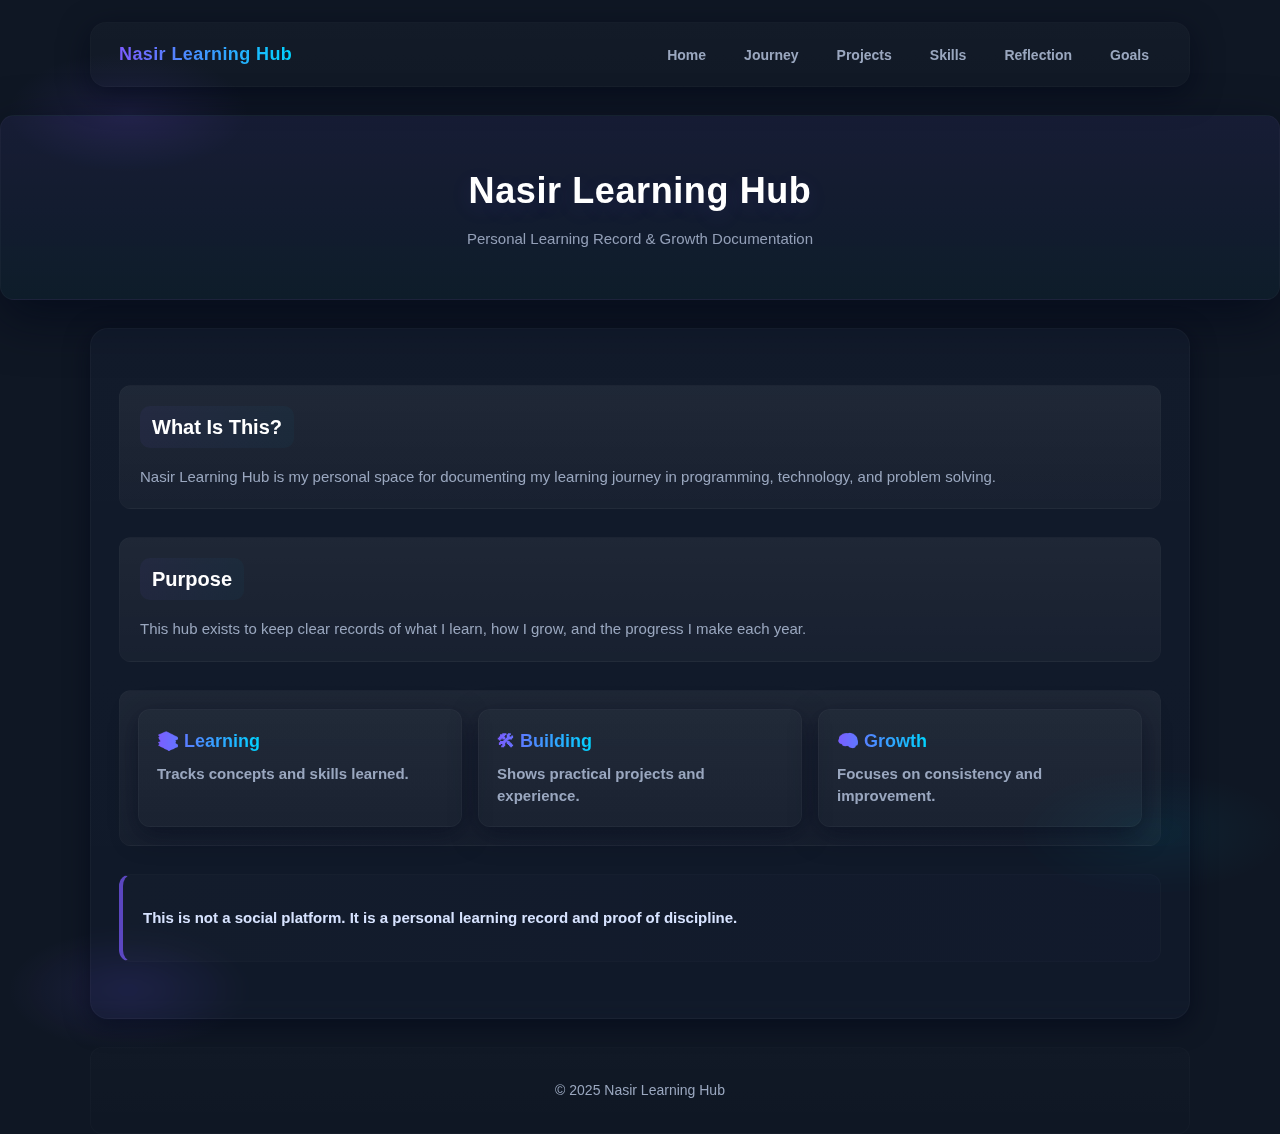
<file: index.html>
<!-- Tells browser this is HTML5 document -->
<!DOCTYPE html>
<!-- Root element, sets language to English -->
<html lang="en">
<head>
  <!-- Character encoding for special characters -->
  <meta charset="UTF-8">
  <!-- Responsive design - scales for mobile devices -->
  <meta name="viewport" content="width=device-width, initial-scale=1.0">
  <!-- Page title shown in browser tab -->
  <title>Nasir Learning Hub</title>

  <!-- Link to external CSS file for styling -->
  <link rel="stylesheet" href="Home.css">
  <link rel="shortcut icon" href="NasirBotLite_Logo.png.png" type="image/x-icon">
</head>
<body>
  <!-- START: Navigation bar with logo and links -->
  <nav class="nav">
    <!-- Logo/branding section -->
    <div class="nav-logo">
      <span>Nasir Learning Hub</span>
    </div>

    <!-- Navigation menu links -->
    <ul class="nav-links">
      <li><a href="index.html">Home</a></li>
      <li><a href="journey.html">Journey</a></li>
      <li><a href="projects.html">Projects</a></li>
      <li><a href="skills.html">Skills</a></li>
      <li><a href="reflection.html">Reflection</a></li>
            <li><a href="goals.html">Goals</a></li>

    </ul>
  </nav>
  <!-- END: Navigation -->

  <!-- START: Hero/banner section with main title -->
  <header class="hero">
    <h1>Nasir Learning Hub</h1>
    <p>Personal Learning Record & Growth Documentation</p>
  </header>
  <!-- END: Hero Section -->

  <!-- START: Main content wrapper -->
  <main class="container">

    <!-- ABOUT Section - Introduction -->
    <section class="section">
      <h2>What Is This?</h2>
      <p>
        Nasir Learning Hub is my personal space for documenting my learning
        journey in programming, technology, and problem solving.
      </p>
    </section>

    <!-- PURPOSE Section - Why it exists -->
    <section class="section">
      <h2>Purpose</h2>
      <p>
        This hub exists to keep clear records of what I learn, how I grow,
        and the progress I make each year.
      </p>
    </section>

    <!-- HIGHLIGHTS Section - Three feature boxes -->
    <section class="section highlights">
      <!-- Box 1: Learning -->
      <div class="box">
        <h3>📚 Learning</h3>
        <p>Tracks concepts and skills learned.</p>
      </div>

      <!-- Box 2: Building -->
      <div class="box">
        <h3>🛠 Building</h3>
        <p>Shows practical projects and experience.</p>
      </div>

      <!-- Box 3: Growth -->
      <div class="box">
        <h3>🧠 Growth</h3>
        <p>Focuses on consistency and improvement.</p>
      </div>
    </section>

    <!-- NOTE Section - Important message -->
    <section class="section note">
      <p>
        This is not a social platform.  
        It is a personal learning record and proof of discipline.
      </p>
    </section>

  </main>
  <!-- END: Main content -->

  <!-- START: Footer with copyright -->
  <footer class="footer">
    <p>© 2025 Nasir Learning Hub</p>
  </footer>
  <!-- END: Footer -->

</body>
</html>
</file>
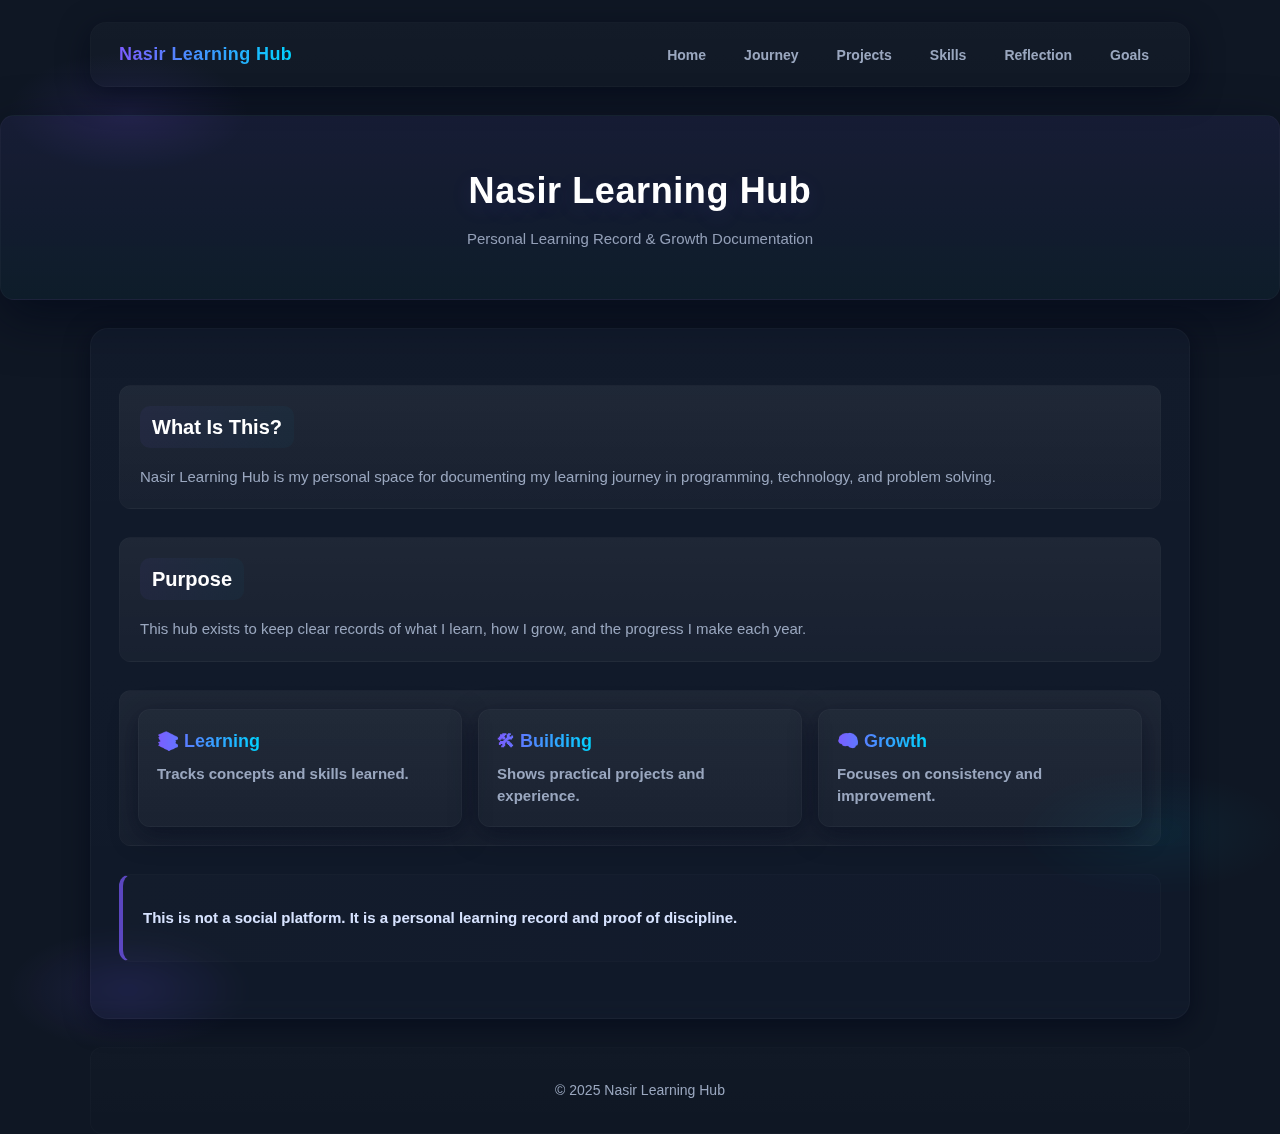
<file: html/index.html>
<!-- Tells browser this is HTML5 document -->
<!DOCTYPE html>
<!-- Root element, sets language to English -->
<html lang="en">
<head>
  <!-- Character encoding for special characters -->
  <meta charset="UTF-8">
  <!-- Responsive design - scales for mobile devices -->
  <meta name="viewport" content="width=device-width, initial-scale=1.0">
  <!-- Page title shown in browser tab -->
  <title>Nasir Learning Hub</title>

  <!-- Link to external CSS file for styling -->
  <link rel="stylesheet" href="../css/Home.css">
  <link rel="shortcut icon" href="/assest/NasirBotLite_Logo.png.png" type="image/x-icon">
</head>
<body>
  <!-- START: Navigation bar with logo and links -->
  <nav class="nav">
    <!-- Logo/branding section -->
    <div class="nav-logo">
      <span>Nasir Learning Hub</span>
    </div>

    <!-- Navigation menu links -->
    <ul class="nav-links">
      <li><a href="index.html">Home</a></li>
      <li><a href="journey.html">Journey</a></li>
      <li><a href="projects.html">Projects</a></li>
      <li><a href="skills.html">Skills</a></li>
      <li><a href="reflection.html">Reflection</a></li>
            <li><a href="goals.html">Goals</a></li>

    </ul>
  </nav>
  <!-- END: Navigation -->

  <!-- START: Hero/banner section with main title -->
  <header class="hero">
    <h1>Nasir Learning Hub</h1>
    <p>Personal Learning Record & Growth Documentation</p>
  </header>
  <!-- END: Hero Section -->

  <!-- START: Main content wrapper -->
  <main class="container">

    <!-- ABOUT Section - Introduction -->
    <section class="section">
      <h2>What Is This?</h2>
      <p>
        Nasir Learning Hub is my personal space for documenting my learning
        journey in programming, technology, and problem solving.
      </p>
    </section>

    <!-- PURPOSE Section - Why it exists -->
    <section class="section">
      <h2>Purpose</h2>
      <p>
        This hub exists to keep clear records of what I learn, how I grow,
        and the progress I make each year.
      </p>
    </section>

    <!-- HIGHLIGHTS Section - Three feature boxes -->
    <section class="section highlights">
      <!-- Box 1: Learning -->
      <div class="box">
        <h3>📚 Learning</h3>
        <p>Tracks concepts and skills learned.</p>
      </div>

      <!-- Box 2: Building -->
      <div class="box">
        <h3>🛠 Building</h3>
        <p>Shows practical projects and experience.</p>
      </div>

      <!-- Box 3: Growth -->
      <div class="box">
        <h3>🧠 Growth</h3>
        <p>Focuses on consistency and improvement.</p>
      </div>
    </section>

    <!-- NOTE Section - Important message -->
    <section class="section note">
      <p>
        This is not a social platform.  
        It is a personal learning record and proof of discipline.
      </p>
    </section>

  </main>
  <!-- END: Main content -->

  <!-- START: Footer with copyright -->
  <footer class="footer">
    <p>© 2025 Nasir Learning Hub</p>
  </footer>
  <!-- END: Footer -->

</body>
</html>
</file>
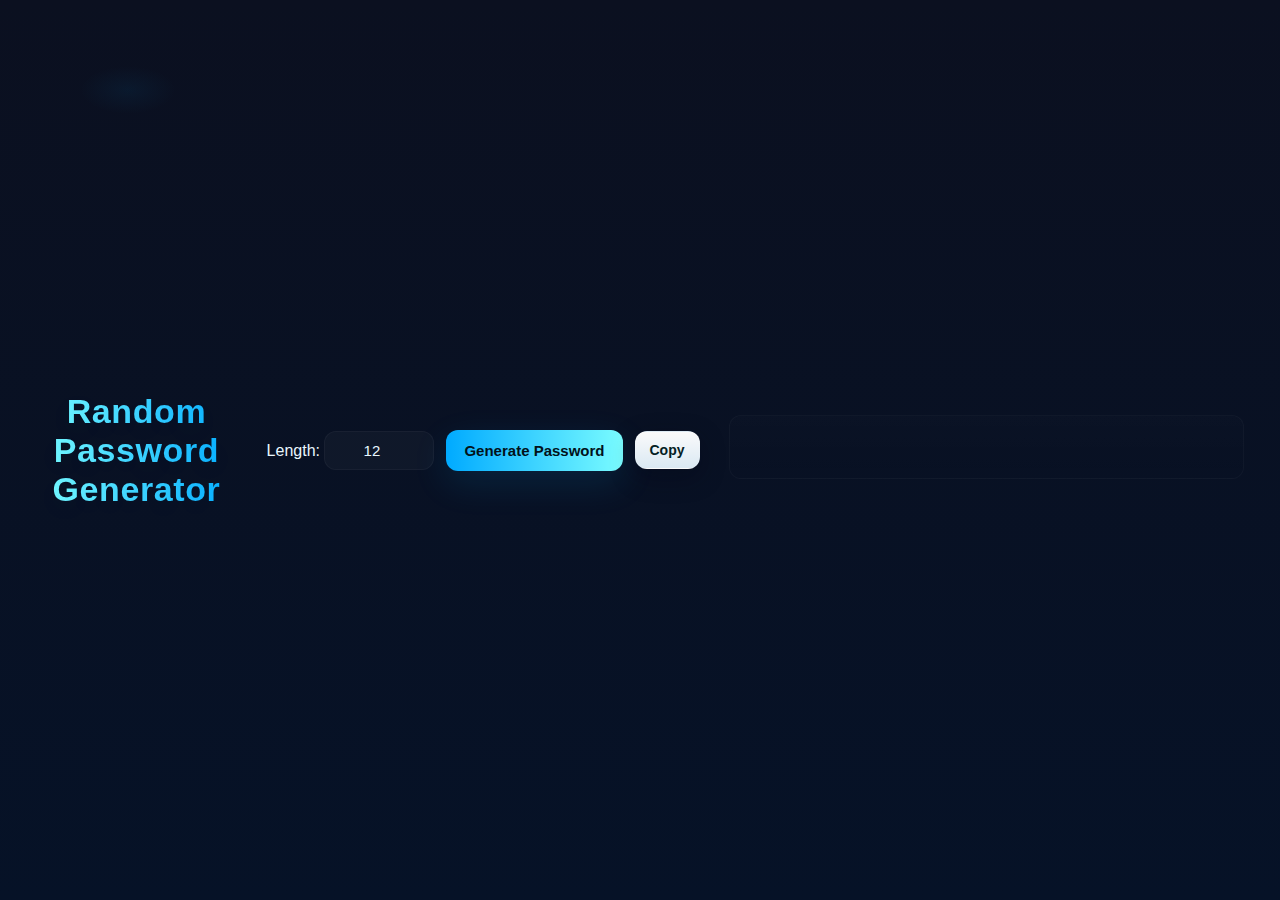
<file: 06-Random-Password-Generator.html>
<!DOCTYPE html>
<html>
<head>
  <meta charset="utf-8" />
  <title>Random Password Generator</title>
  <link rel="stylesheet" href="Random Password Generator.css">
</head>
<body>
  <h1>Random Password Generator</h1>

  <div>
    <label>
      Length:
      <input id="length" type="number" min="4" max="64" value="12" />
    </label>
    <button id="genBtn">Generate Password</button>
    <button id="copyBtn">Copy</button>
  </div>

  <p id="result" style="word-break:break-all; margin-top:12px;"></p>

  <script src="Random Password Generator.js"></script>
</body>
</html>
</file>
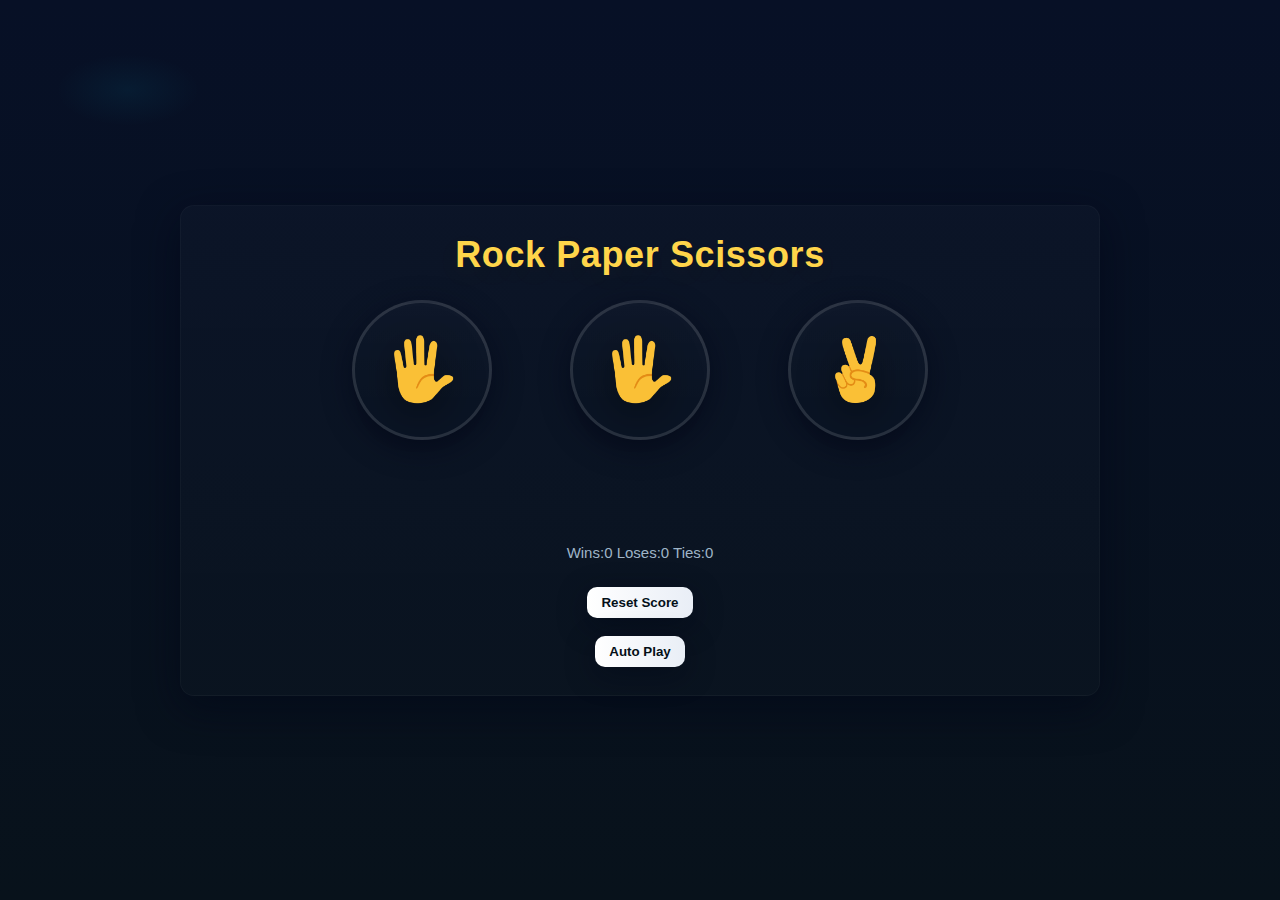
<file: 10-rock-paper-scissors.html>
<!DOCTYPE html>
<html>
    <head>
        <title>Rock Paper Scissors</title>
        <link rel="stylesheet" href="rock-paper-scissors.css">
    </head>
      <body>
  <div class="game">
    <p class="title">Rock Paper Scissors</p>
    <div class="moves-row">
      <button  title="Rock" class="movesBtn rockBtn"><img src="paper-emoji.png" alt="rock"></button>
      <button  title="Paper" class="movesBtn paperBtn"><img src="paper-emoji.png" alt="paper"></button>
      <button  title="Scissors" class="movesBtn scissorsBtn"><img src="scissors-emoji.png" alt="scissors"></button>
    </div>
    <p class="js-result css-result"></p>
    <p class="js-moves"></p>
    <p class="js-score"></p>
    <button class="resetScorebtn"  >Reset Score</button>
    <button class="autoPlayBtn" onclick="autoPlay()">Auto Play</button>
  </div>
  <script src="rock-paper-scissors.js"></script>
  <footer>
    
  </footer>
</body>

  
</html>
</file>
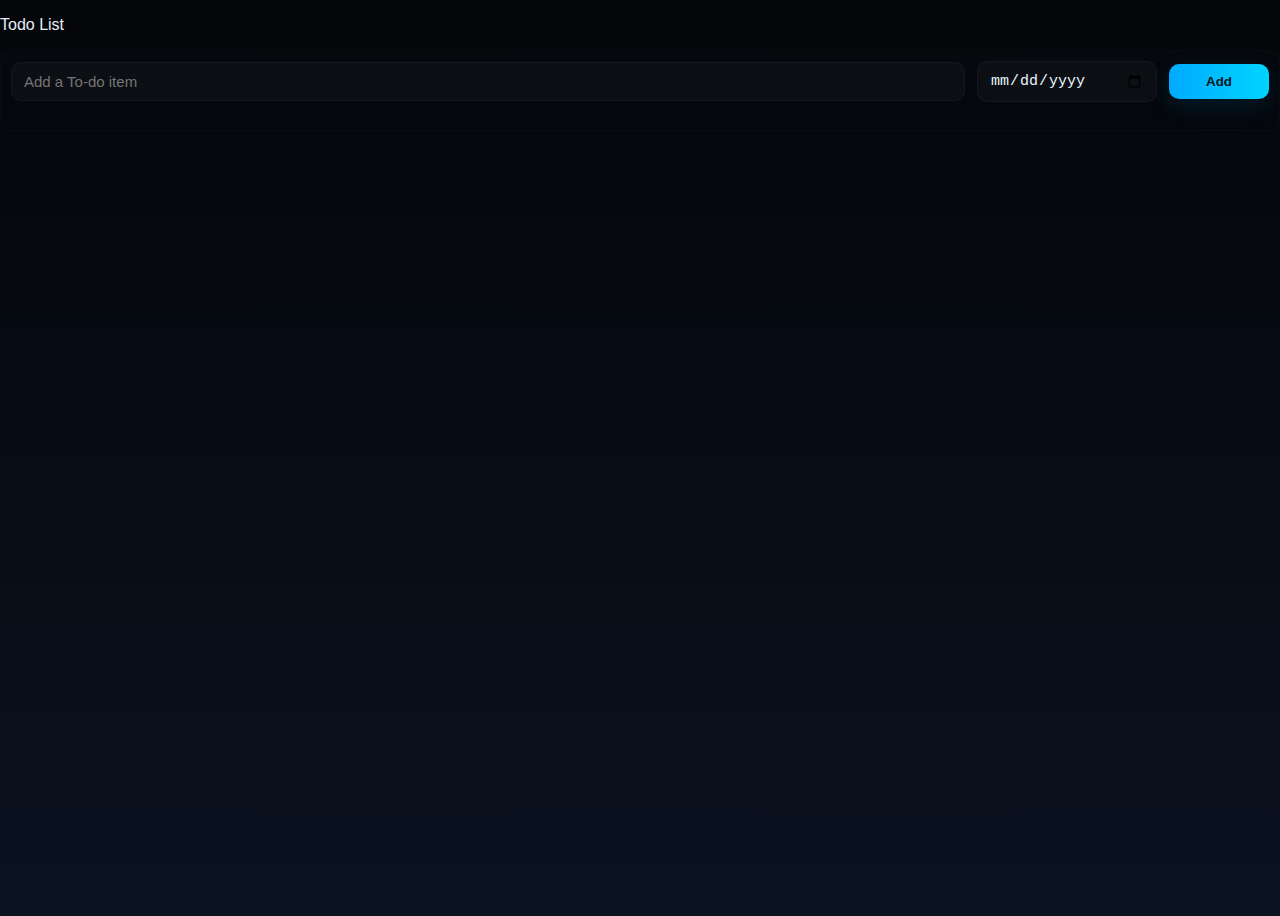
<file: 11-todo-list.html>
<!DOCTYPE html>
<html>
    <head>
       <title>Todo List</title>
       <link rel="stylesheet" href="11-todo-list.css">
       <script src="11-todo-list.js"></script>
    </head>
    <body>
        <p>Todo List</p>
        <div class="todo-row todo-input-row">
        <input type="text" onkeydown="onkeybtn(event)" class="todoinput" placeholder="Add a To-do item" required>
        <input type="date" onkeydown="onkeybtn(event)" class="dueDate" required>
        <button onclick="addTodo()" class="add-todo-button" >Add</button>
        <div id="todoListOutput" class=""></div>
        </div>
    </body>
  
</html>
</file>
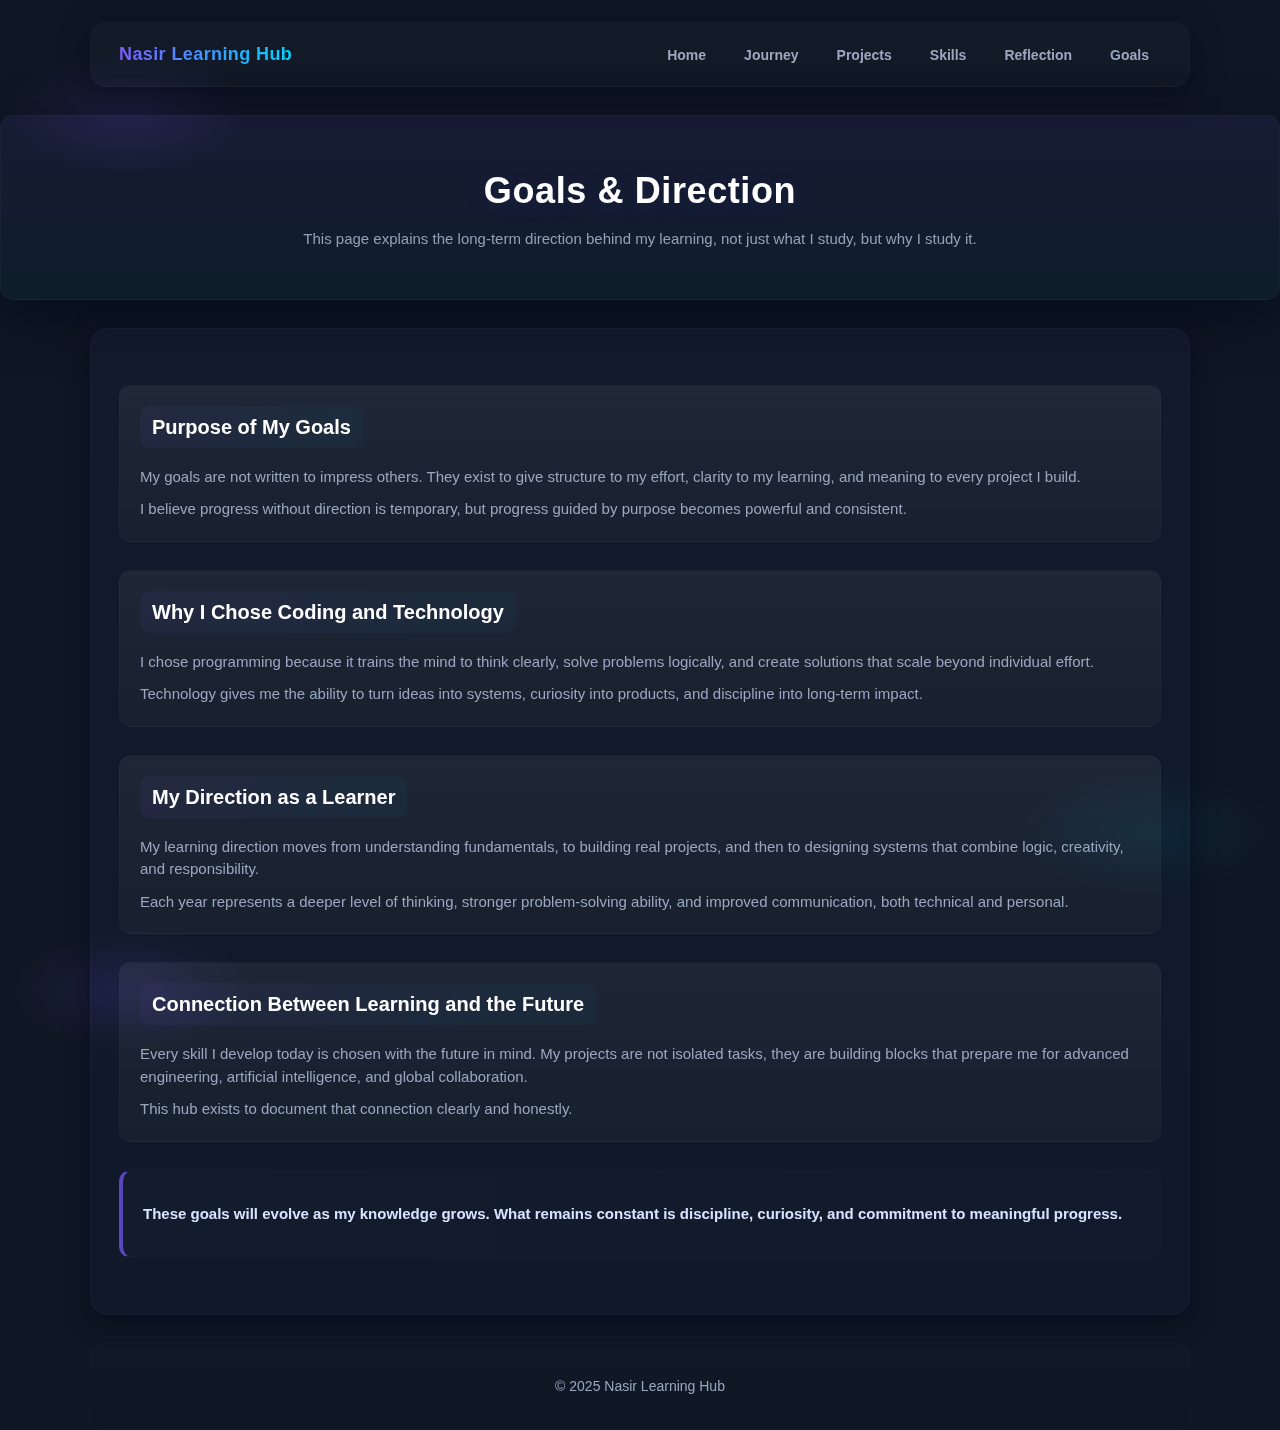
<file: goals.html>
<!DOCTYPE html>
<html lang="en">
<head>
  <meta charset="UTF-8">
  <meta name="viewport" content="width=device-width, initial-scale=1.0">
  <title>Goals & Direction | Nasir Learning Hub</title>

  <link rel="stylesheet" href="Home.css">
  <link class="favicon" rel="shortcut icon" href="NasirBotLite_Logo.png.png" type="image/x-icon">

</head>
<body>

  <!-- NAVIGATION -->
  <nav class="nav">
    <div class="nav-logo">
      <span>Nasir Learning Hub</span>
    </div>

    <ul class="nav-links">
      <li><a href="index.html">Home</a></li>
      <li><a href="journey.html">Journey</a></li>
      <li><a href="projects.html">Projects</a></li>
      <li><a href="skills.html">Skills</a></li>
      <li><a href="reflection.html">Reflection</a></li>
      <li><a href="goals.html" class="active">Goals</a></li>
    </ul>
  </nav>

  <!-- PAGE HEADER -->
  <header class="hero">
    <h1>Goals & Direction</h1>
    <p>
      This page explains the long-term direction behind my learning,
      not just what I study, but why I study it.
    </p>
  </header>

  <!-- MAIN CONTENT -->
  <main class="container">

    <!-- SECTION 1 -->
    <section class="section">
      <h2>Purpose of My Goals</h2>
      <p>
        My goals are not written to impress others.  
        They exist to give structure to my effort, clarity to my learning,
        and meaning to every project I build.
      </p>
      <p>
        I believe progress without direction is temporary,
        but progress guided by purpose becomes powerful and consistent.
      </p>
    </section>

    <!-- SECTION 2 -->
    <section class="section">
      <h2>Why I Chose Coding and Technology</h2>
      <p>
        I chose programming because it trains the mind to think clearly,
        solve problems logically, and create solutions that scale beyond
        individual effort.
      </p>
      <p>
        Technology gives me the ability to turn ideas into systems,
        curiosity into products, and discipline into long-term impact.
      </p>
    </section>

    <!-- SECTION 3 -->
    <section class="section">
      <h2>My Direction as a Learner</h2>
      <p>
        My learning direction moves from understanding fundamentals,
        to building real projects, and then to designing systems that
        combine logic, creativity, and responsibility.
      </p>
      <p>
        Each year represents a deeper level of thinking,
        stronger problem-solving ability, and improved communication,
        both technical and personal.
      </p>
    </section>

    <!-- SECTION 4 -->
    <section class="section">
      <h2>Connection Between Learning and the Future</h2>
      <p>
        Every skill I develop today is chosen with the future in mind.
        My projects are not isolated tasks, they are building blocks
        that prepare me for advanced engineering, artificial intelligence,
        and global collaboration.
      </p>
      <p>
        This hub exists to document that connection clearly and honestly.
      </p>
    </section>

    <!-- SECTION 5 -->
    <section class="section note">
      <p>
        These goals will evolve as my knowledge grows.
        What remains constant is discipline, curiosity,
        and commitment to meaningful progress.
      </p>
    </section>

  </main>

  <!-- FOOTER -->
  <footer class="footer">
    <p>© 2025 Nasir Learning Hub</p>
  </footer>

</body>
</html>
</file>
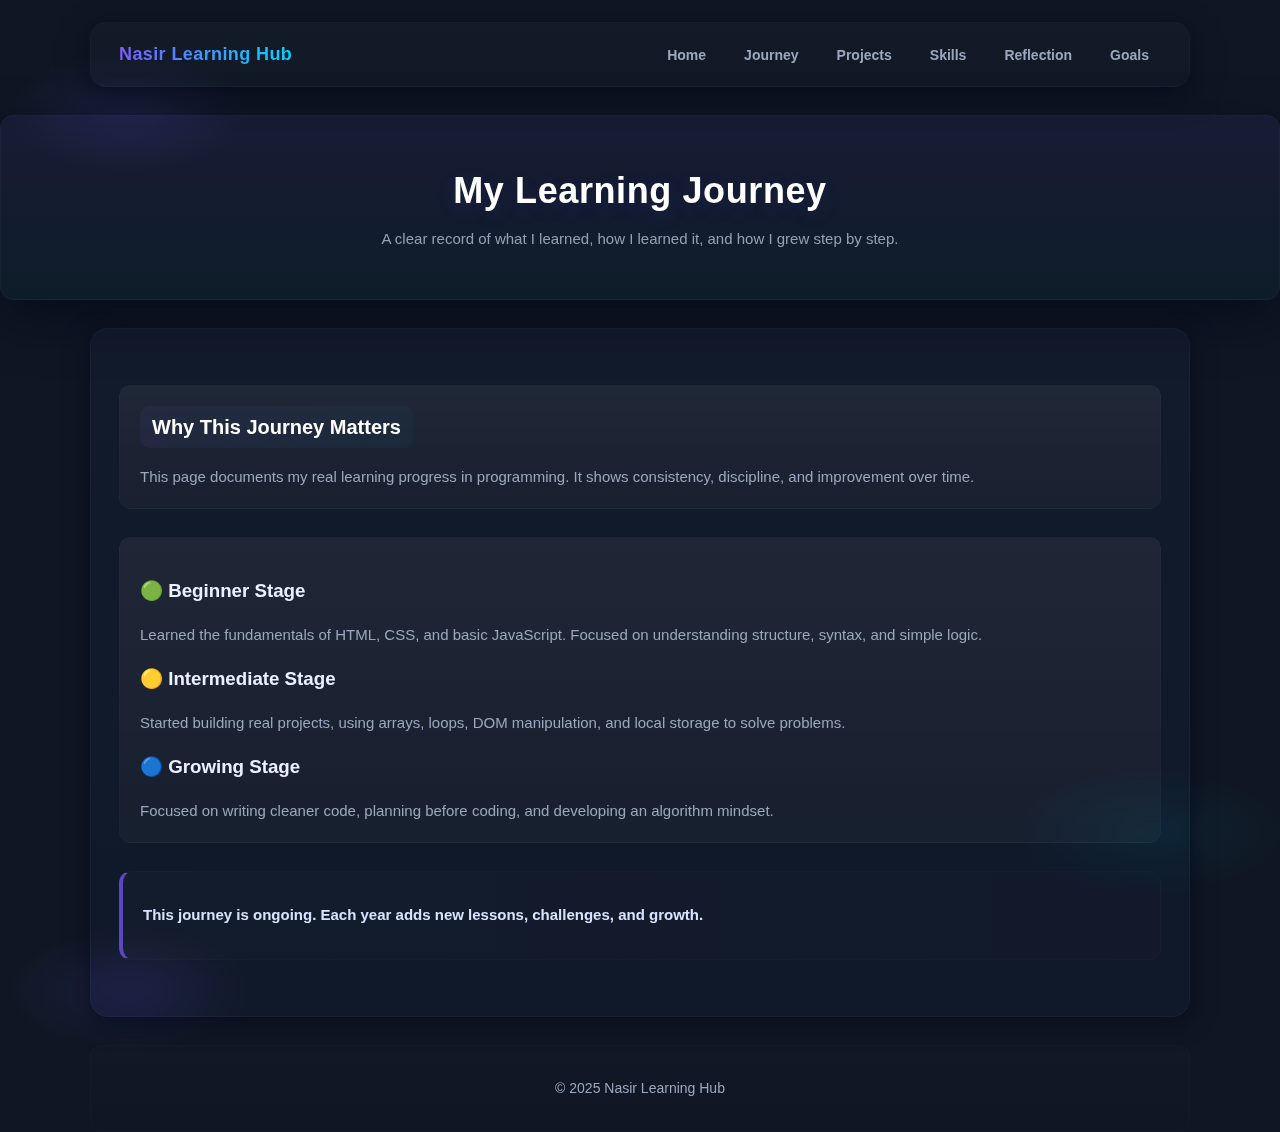
<file: journey.html>
<!DOCTYPE html>
<html lang="en">
<head>
  <meta charset="UTF-8">
  <meta name="viewport" content="width=device-width, initial-scale=1.0">
  <title>Learning Journey | Nasir Learning Hub</title>
  <link rel="shortcut icon" href="NasirBotLite_Logo.png.png" type="image/x-icon">

  <link rel="stylesheet" href="Home.css">
</head>
<body>

  <!-- NAVIGATION -->
  <nav class="nav">
    <div class="nav-logo">
      <span>Nasir Learning Hub</span>
    </div>

    <ul class="nav-links">
      <li><a href="index.html">Home</a></li>
      <li><a href="journey.html" class="active">Journey</a></li>
      <li><a href="projects.html">Projects</a></li>
      <li><a href="skills.html">Skills</a></li>
      <li><a href="reflection.html">Reflection</a></li>
      <li><a href="goals.html">Goals</a></li>
    </ul>
  </nav>

  <!-- PAGE HEADER -->
  <header class="hero">
    <h1>My Learning Journey</h1>
    <p>
      A clear record of what I learned, how I learned it, and how I grew
      step by step.
    </p>
  </header>

  <!-- MAIN CONTENT -->
  <main class="container">

    <!-- INTRO -->
    <section class="section">
      <h2>Why This Journey Matters</h2>
      <p>
        This page documents my real learning progress in programming.
        It shows consistency, discipline, and improvement over time.
      </p>
    </section>

    <!-- TIMELINE -->
    <section class="section timeline">

      <!-- STAGE 1 -->
      <div class="timeline-item">
        <h3>🟢 Beginner Stage</h3>
        <p>
          Learned the fundamentals of HTML, CSS, and basic JavaScript.
          Focused on understanding structure, syntax, and simple logic.
        </p>
      </div>

      <!-- STAGE 2 -->
      <div class="timeline-item">
        <h3>🟡 Intermediate Stage</h3>
        <p>
          Started building real projects, using arrays, loops, DOM
          manipulation, and local storage to solve problems.
        </p>
      </div>

      <!-- STAGE 3 -->
      <div class="timeline-item">
        <h3>🔵 Growing Stage</h3>
        <p>
          Focused on writing cleaner code, planning before coding,
          and developing an algorithm mindset.
        </p>
      </div>

    </section>

    <!-- NOTE -->
    <section class="section note">
      <p>
        This journey is ongoing.  
        Each year adds new lessons, challenges, and growth.
      </p>
    </section>

  </main>

  <!-- FOOTER -->
  <footer class="footer">
    <p>© 2025 Nasir Learning Hub</p>
  </footer>

</body>
</html>
</file>
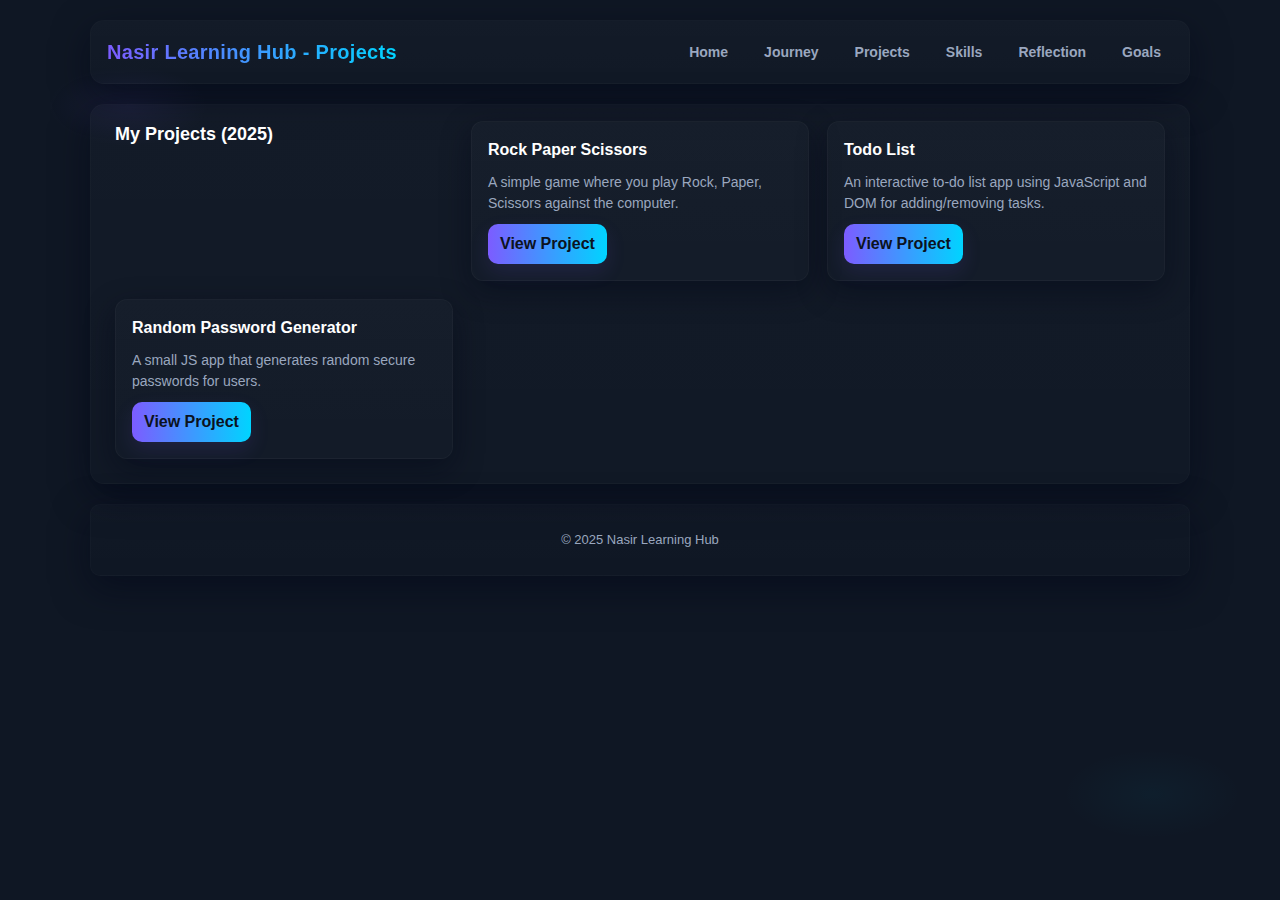
<file: projects.html>
<!DOCTYPE html>
<html lang="en">
<head>
  <meta charset="UTF-8">
  <title>Projects - Nasir Learning Hub</title>
  <link rel="stylesheet" href="projects.css">
  <link rel="shortcut icon" href="NasirBotLite_Logo.png.png" type="image/x-icon">

</head>
<body>

  <header>
    <h1>Nasir Learning Hub - Projects</h1>
    <nav>
      <ul>
        <li><a href="index.html">Home</a></li>
        <li><a href="journey.html" >Journey</a></li>
        <li><a href="projects.html">Projects</a></li>
        <li><a href="skills.html">Skills</a></li>
        <li><a href="reflection.html">Reflection</a></li>
              <li><a href="goals.html">Goals</a></li>

      </ul>
    </nav>
  </header>

  <main>
    <section class="projects">
      <h2>My Projects (2025)</h2>

      <!-- Project 1 -->
      <div class="project-card">
        <h3>Rock Paper Scissors</h3>
        <p>A simple game where you play Rock, Paper, Scissors against the computer.</p>
        <a href="/Projects/10-rock-paper-scissors.html" target="_blank">View Project</a>
        
      </div>

      <!-- Project 2 -->
      <div class="project-card">
        <h3>Todo List</h3>
        <p>An interactive to-do list app using JavaScript and DOM for adding/removing tasks.</p>
        <a href="/Projects/11-todo-list.html" target="_blank">View Project</a>
      </div>

      <!-- Project 3 -->
      <div class="project-card">
        <h3>Random Password Generator</h3>
        <p>A small JS app that generates random secure passwords for users.</p>
        <a href="/Projects/06-Random-Password-Generator.html" target="_blank">View Project</a>
      </div>

    </section>
  </main>

  <footer>
    <p>© 2025 Nasir Learning Hub</p>
  </footer>

</body>
</html>
</file>
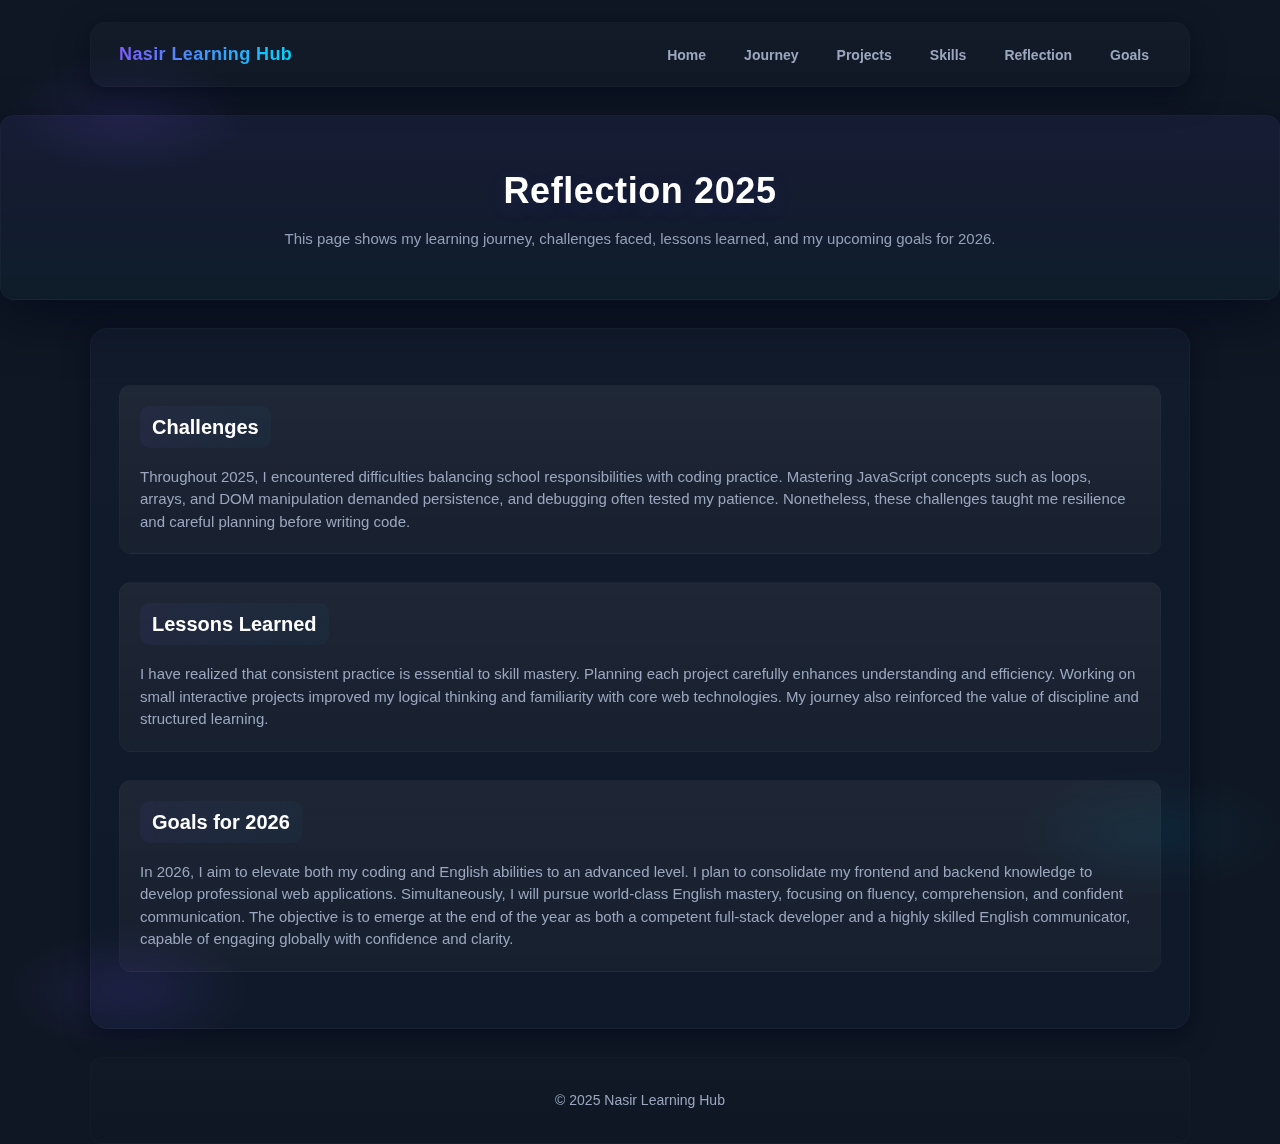
<file: reflection.html>
<!DOCTYPE html>
<html lang="en">
<head>
  <meta charset="UTF-8">
  <meta name="viewport" content="width=device-width, initial-scale=1.0">
  <title>Reflection | Nasir Learning Hub</title>
  <link rel="shortcut icon" href="NasirBotLite_Logo.png.png" type="image/x-icon">

  <link rel="stylesheet" href="Home.css">
</head>
<body>

  <!-- NAVIGATION -->
  <nav class="nav">
    <div class="nav-logo">
      <span>Nasir Learning Hub</span>
    </div>

    <ul class="nav-links">
      <li><a href="index.html">Home</a></li>
      <li><a href="journey.html">Journey</a></li>
      <li><a href="projects.html">Projects</a></li>
      <li><a href="skills.html">Skills</a></li>
      <li><a href="reflection.html" class="active">Reflection</a></li>
      <li><a href="goals.html">Goals</a></li>

    </ul>
  </nav>

  <!-- PAGE HEADER -->
  <header class="hero">
    <h1>Reflection 2025</h1>
    <p>This page shows my learning journey, challenges faced, lessons learned, and my upcoming goals for 2026.</p>
  </header>

  <!-- MAIN CONTENT -->
  <main class="container">

    <!-- CHALLENGES -->
    <section class="section">
      <h2>Challenges</h2>
      <p>
        Throughout 2025, I encountered difficulties balancing school responsibilities with coding practice. Mastering JavaScript concepts such as loops, arrays, and DOM manipulation demanded persistence, and debugging often tested my patience. Nonetheless, these challenges taught me resilience and careful planning before writing code.
      </p>
    </section>

    <!-- LESSONS -->
    <section class="section">
      <h2>Lessons Learned</h2>
      <p>
        I have realized that consistent practice is essential to skill mastery. Planning each project carefully enhances understanding and efficiency. Working on small interactive projects improved my logical thinking and familiarity with core web technologies. My journey also reinforced the value of discipline and structured learning.
      </p>
    </section>

    <!-- GOALS -->
    <section class="section">
      <h2>Goals for 2026</h2>
      <p>
        In 2026, I aim to elevate both my coding and English abilities to an advanced level. I plan to consolidate my frontend and backend knowledge to develop professional web applications. Simultaneously, I will pursue world-class English mastery, focusing on fluency, comprehension, and confident communication. The objective is to emerge at the end of the year as both a competent full-stack developer and a highly skilled English communicator, capable of engaging globally with confidence and clarity.
      </p>
    </section>

  </main>

  <!-- FOOTER -->
  <footer class="footer">
    <p>© 2025 Nasir Learning Hub</p>
  </footer>

</body>
</html>
</file>
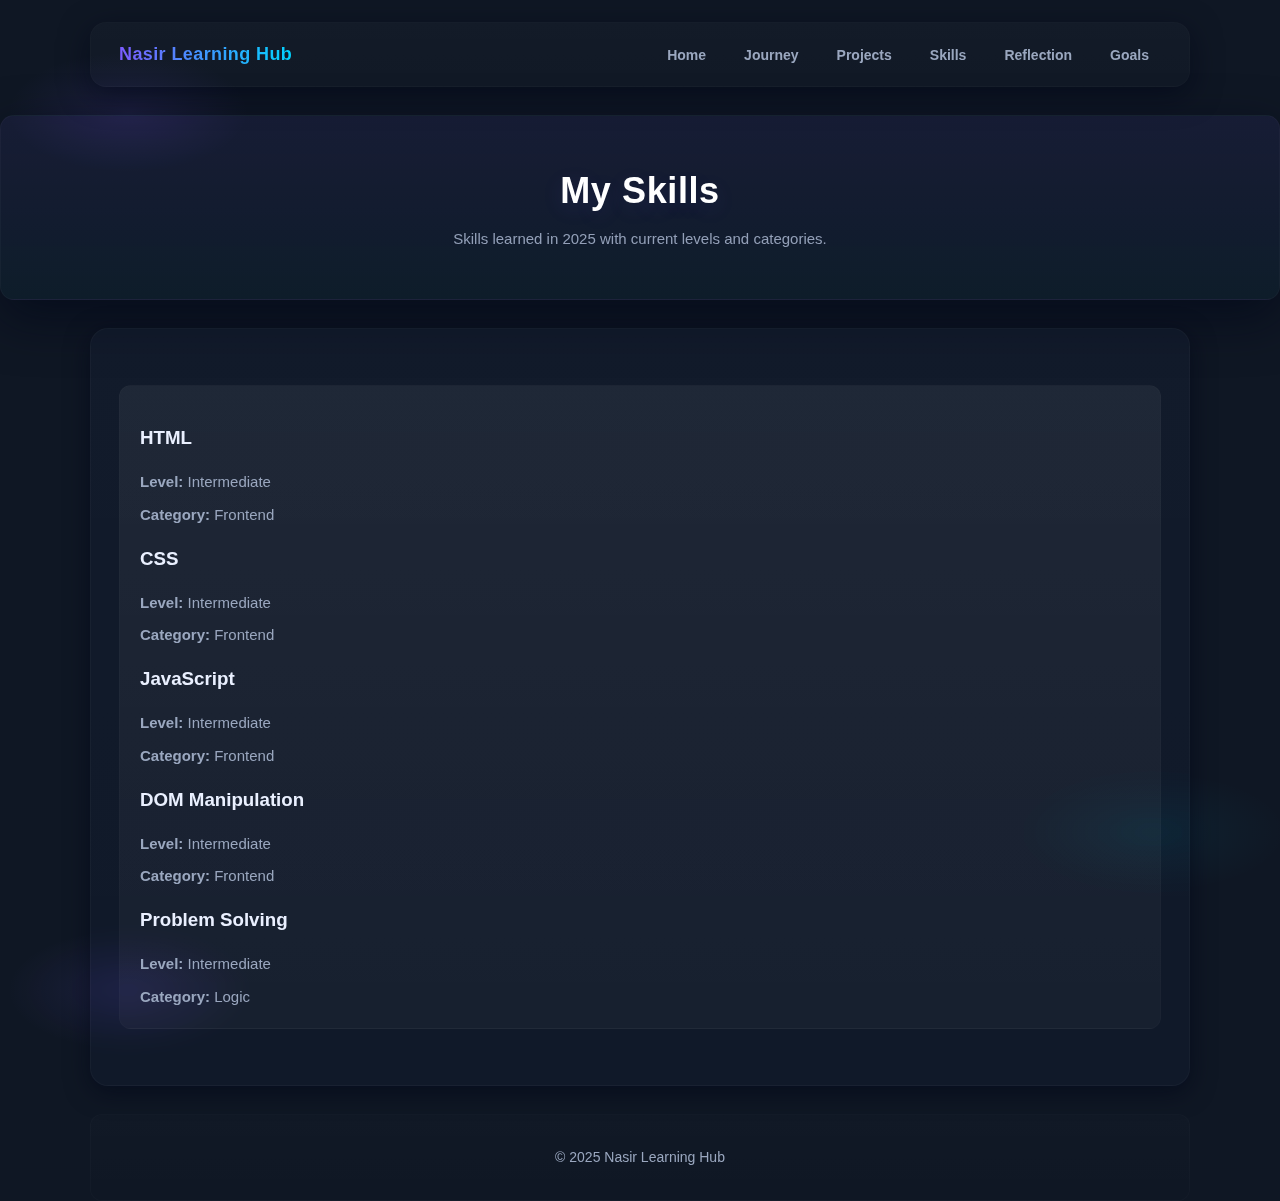
<file: skills.html>
<!DOCTYPE html>
<html lang="en">
<head>
  <meta charset="UTF-8">
  <meta name="viewport" content="width=device-width, initial-scale=1.0">
  <title>Skills | Nasir Learning Hub</title>

  <link rel="stylesheet" href="Home.css">
  <link rel="shortcut icon" href="NasirBotLite_Logo.png.png" type="image/x-icon">

</head>
<body>

  <!-- NAVIGATION -->
  <nav class="nav">
    <div class="nav-logo">
      <span>Nasir Learning Hub</span>
    </div>

    <ul class="nav-links">
      <li><a href="index.html">Home</a></li>
      <li><a href="journey.html">Journey</a></li>
      <li><a href="projects.html">Projects</a></li>
      <li><a href="skills.html" class="active">Skills</a></li>
      <li><a href="reflection.html">Reflection</a></li>
      <li><a href="goals.html">Goals</a></li>
    </ul>
  </nav>

  <!-- PAGE HEADER -->
  <header class="hero">
    <h1>My Skills</h1>
    <p>Skills learned in 2025 with current levels and categories.</p>
  </header>

  <!-- MAIN CONTENT -->
  <main class="container">

    <!-- SKILLS CONTAINER -->
    <section class="section skills" id="skills">
      <!-- JS will render skills here -->
    </section>

  </main>

  <!-- FOOTER -->
  <footer class="footer">
    <p>© 2025 Nasir Learning Hub</p>
  </footer>

  <!-- SCRIPTS -->
  <script src="skills.js"></script>
</body>
</html>
</file>
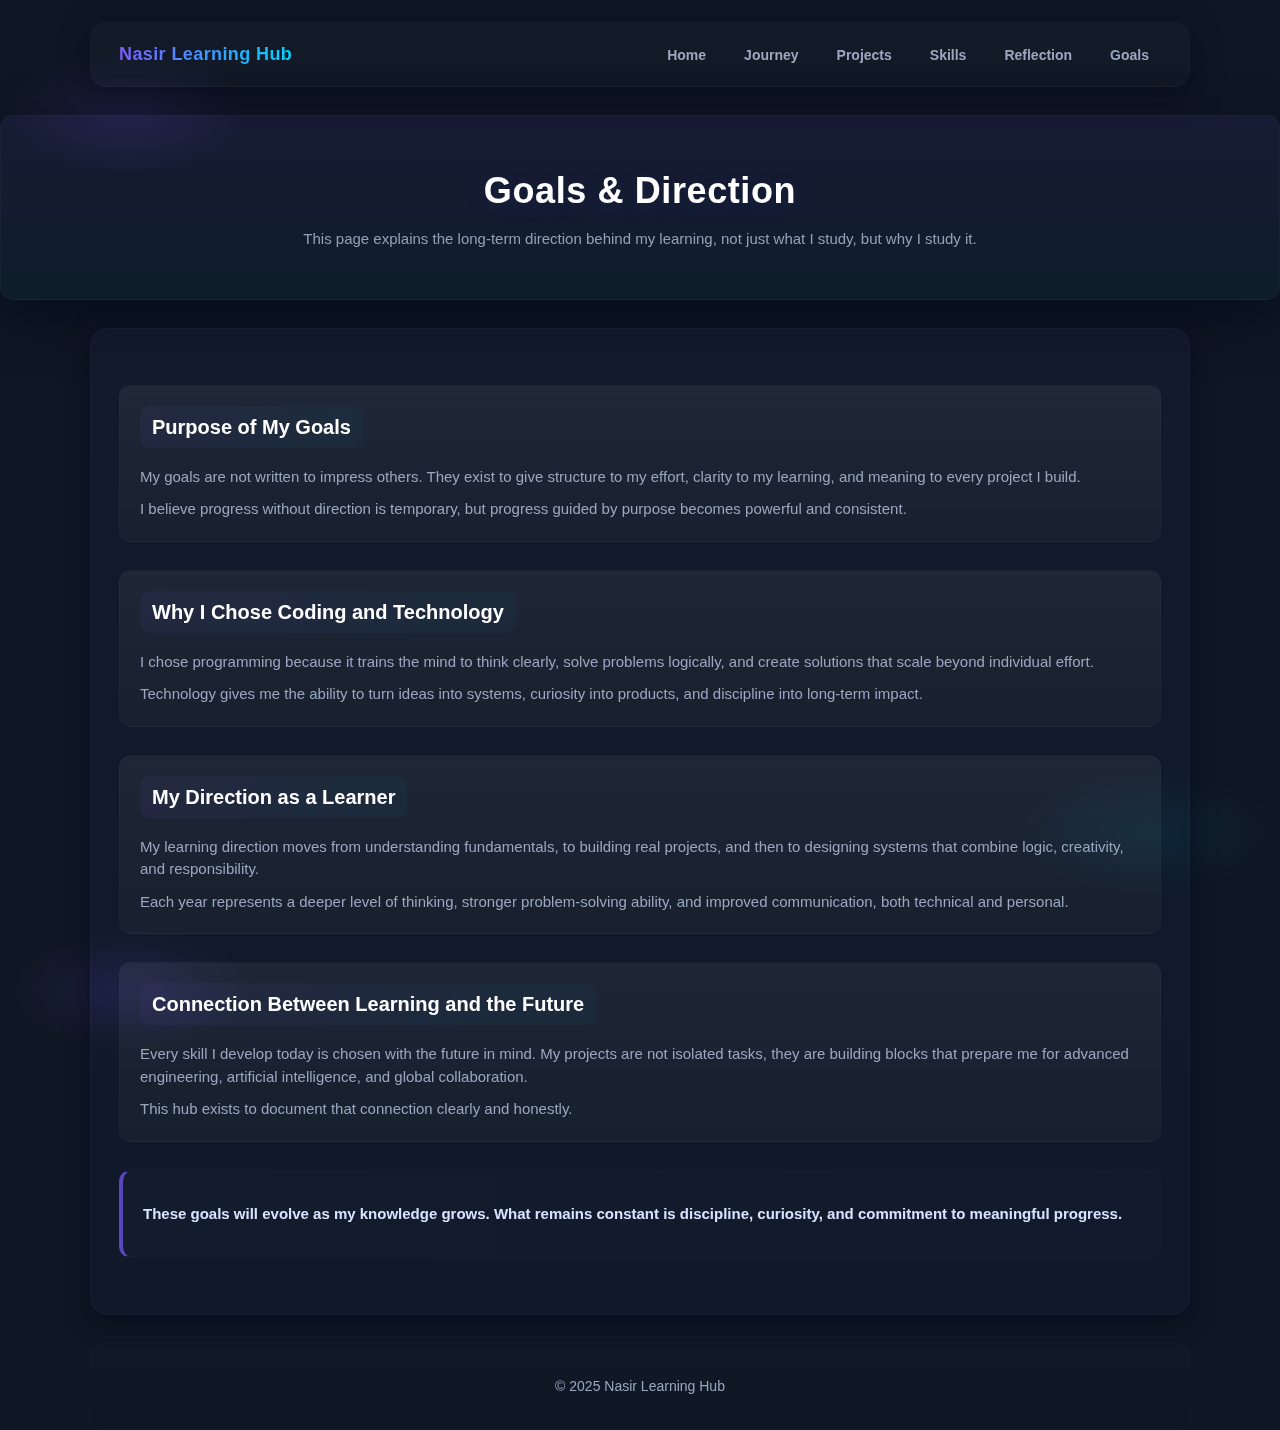
<file: html/goals.html>
<!DOCTYPE html>
<html lang="en">
<head>
  <meta charset="UTF-8">
  <meta name="viewport" content="width=device-width, initial-scale=1.0">
  <title>Goals & Direction | Nasir Learning Hub</title>

  <link rel="stylesheet" href="../css/Home.css">
  <link class="favicon" rel="shortcut icon" href="/assest/NasirBotLite_Logo.png.png" type="image/x-icon">

</head>
<body>

  <!-- NAVIGATION -->
  <nav class="nav">
    <div class="nav-logo">
      <span>Nasir Learning Hub</span>
    </div>

    <ul class="nav-links">
      <li><a href="index.html">Home</a></li>
      <li><a href="journey.html">Journey</a></li>
      <li><a href="projects.html">Projects</a></li>
      <li><a href="skills.html">Skills</a></li>
      <li><a href="reflection.html">Reflection</a></li>
      <li><a href="goals.html" class="active">Goals</a></li>
    </ul>
  </nav>

  <!-- PAGE HEADER -->
  <header class="hero">
    <h1>Goals & Direction</h1>
    <p>
      This page explains the long-term direction behind my learning,
      not just what I study, but why I study it.
    </p>
  </header>

  <!-- MAIN CONTENT -->
  <main class="container">

    <!-- SECTION 1 -->
    <section class="section">
      <h2>Purpose of My Goals</h2>
      <p>
        My goals are not written to impress others.  
        They exist to give structure to my effort, clarity to my learning,
        and meaning to every project I build.
      </p>
      <p>
        I believe progress without direction is temporary,
        but progress guided by purpose becomes powerful and consistent.
      </p>
    </section>

    <!-- SECTION 2 -->
    <section class="section">
      <h2>Why I Chose Coding and Technology</h2>
      <p>
        I chose programming because it trains the mind to think clearly,
        solve problems logically, and create solutions that scale beyond
        individual effort.
      </p>
      <p>
        Technology gives me the ability to turn ideas into systems,
        curiosity into products, and discipline into long-term impact.
      </p>
    </section>

    <!-- SECTION 3 -->
    <section class="section">
      <h2>My Direction as a Learner</h2>
      <p>
        My learning direction moves from understanding fundamentals,
        to building real projects, and then to designing systems that
        combine logic, creativity, and responsibility.
      </p>
      <p>
        Each year represents a deeper level of thinking,
        stronger problem-solving ability, and improved communication,
        both technical and personal.
      </p>
    </section>

    <!-- SECTION 4 -->
    <section class="section">
      <h2>Connection Between Learning and the Future</h2>
      <p>
        Every skill I develop today is chosen with the future in mind.
        My projects are not isolated tasks, they are building blocks
        that prepare me for advanced engineering, artificial intelligence,
        and global collaboration.
      </p>
      <p>
        This hub exists to document that connection clearly and honestly.
      </p>
    </section>

    <!-- SECTION 5 -->
    <section class="section note">
      <p>
        These goals will evolve as my knowledge grows.
        What remains constant is discipline, curiosity,
        and commitment to meaningful progress.
      </p>
    </section>

  </main>

  <!-- FOOTER -->
  <footer class="footer">
    <p>© 2025 Nasir Learning Hub</p>
  </footer>

</body>
</html>
</file>
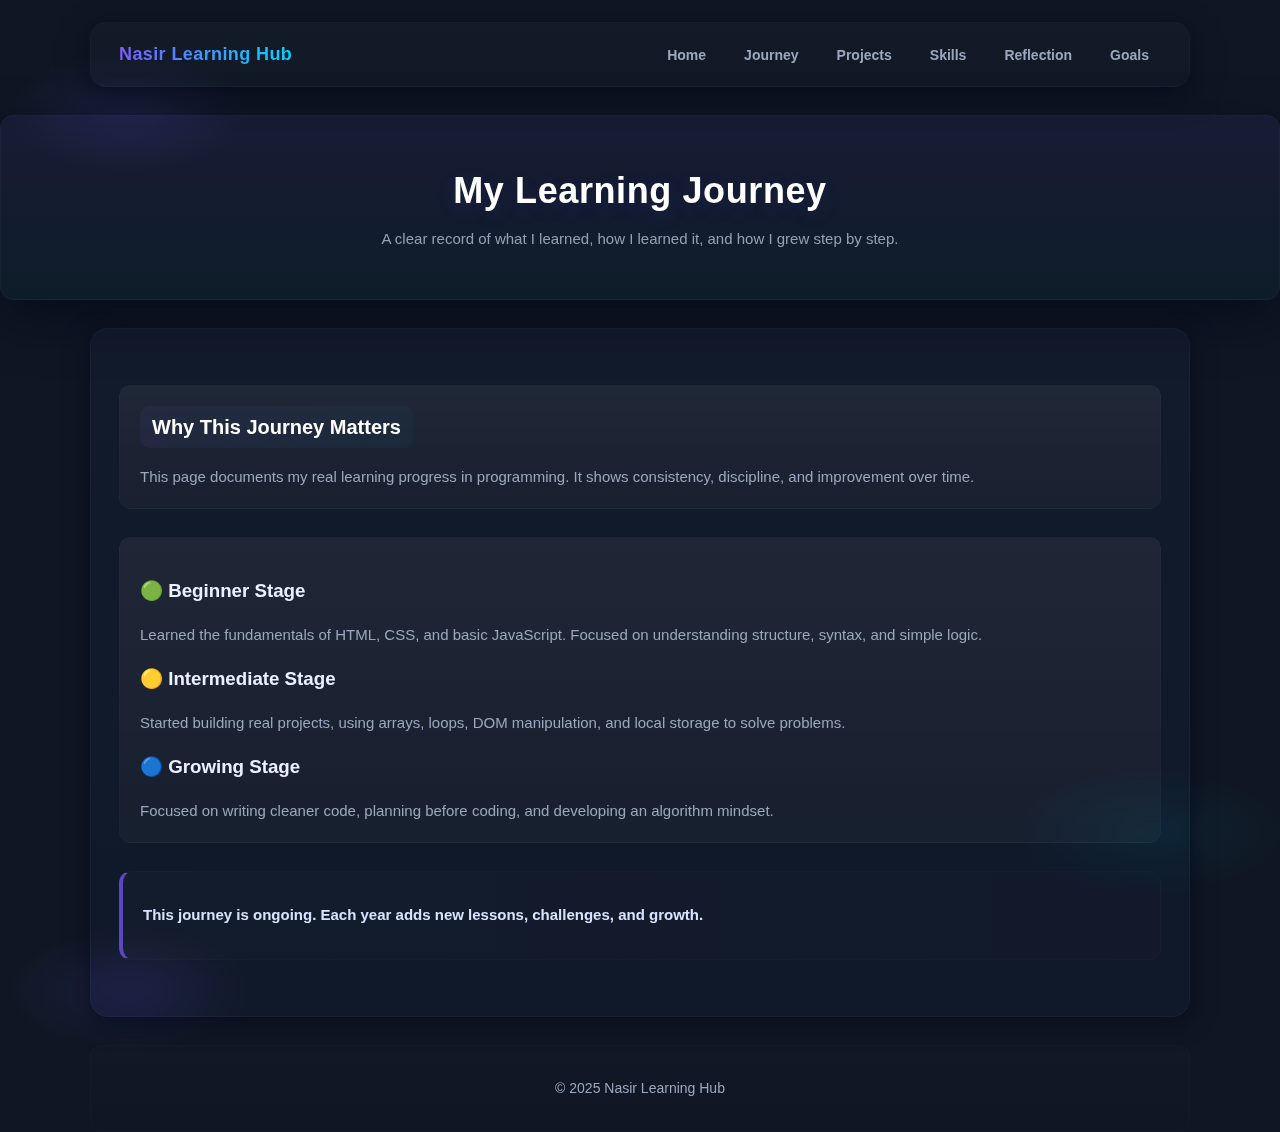
<file: html/journey.html>
<!DOCTYPE html>
<html lang="en">
<head>
  <meta charset="UTF-8">
  <meta name="viewport" content="width=device-width, initial-scale=1.0">
  <title>Learning Journey | Nasir Learning Hub</title>
  <link rel="shortcut icon" href="/assest/NasirBotLite_Logo.png.png" type="image/x-icon">

  <link rel="stylesheet" href="/css/Home.css">
</head>
<body>

  <!-- NAVIGATION -->
  <nav class="nav">
    <div class="nav-logo">
      <span>Nasir Learning Hub</span>
    </div>

    <ul class="nav-links">
      <li><a href="index.html">Home</a></li>
      <li><a href="journey.html" class="active">Journey</a></li>
      <li><a href="projects.html">Projects</a></li>
      <li><a href="skills.html">Skills</a></li>
      <li><a href="reflection.html">Reflection</a></li>
      <li><a href="goals.html">Goals</a></li>
    </ul>
  </nav>

  <!-- PAGE HEADER -->
  <header class="hero">
    <h1>My Learning Journey</h1>
    <p>
      A clear record of what I learned, how I learned it, and how I grew
      step by step.
    </p>
  </header>

  <!-- MAIN CONTENT -->
  <main class="container">

    <!-- INTRO -->
    <section class="section">
      <h2>Why This Journey Matters</h2>
      <p>
        This page documents my real learning progress in programming.
        It shows consistency, discipline, and improvement over time.
      </p>
    </section>

    <!-- TIMELINE -->
    <section class="section timeline">

      <!-- STAGE 1 -->
      <div class="timeline-item">
        <h3>🟢 Beginner Stage</h3>
        <p>
          Learned the fundamentals of HTML, CSS, and basic JavaScript.
          Focused on understanding structure, syntax, and simple logic.
        </p>
      </div>

      <!-- STAGE 2 -->
      <div class="timeline-item">
        <h3>🟡 Intermediate Stage</h3>
        <p>
          Started building real projects, using arrays, loops, DOM
          manipulation, and local storage to solve problems.
        </p>
      </div>

      <!-- STAGE 3 -->
      <div class="timeline-item">
        <h3>🔵 Growing Stage</h3>
        <p>
          Focused on writing cleaner code, planning before coding,
          and developing an algorithm mindset.
        </p>
      </div>

    </section>

    <!-- NOTE -->
    <section class="section note">
      <p>
        This journey is ongoing.  
        Each year adds new lessons, challenges, and growth.
      </p>
    </section>

  </main>

  <!-- FOOTER -->
  <footer class="footer">
    <p>© 2025 Nasir Learning Hub</p>
  </footer>

</body>
</html>
</file>
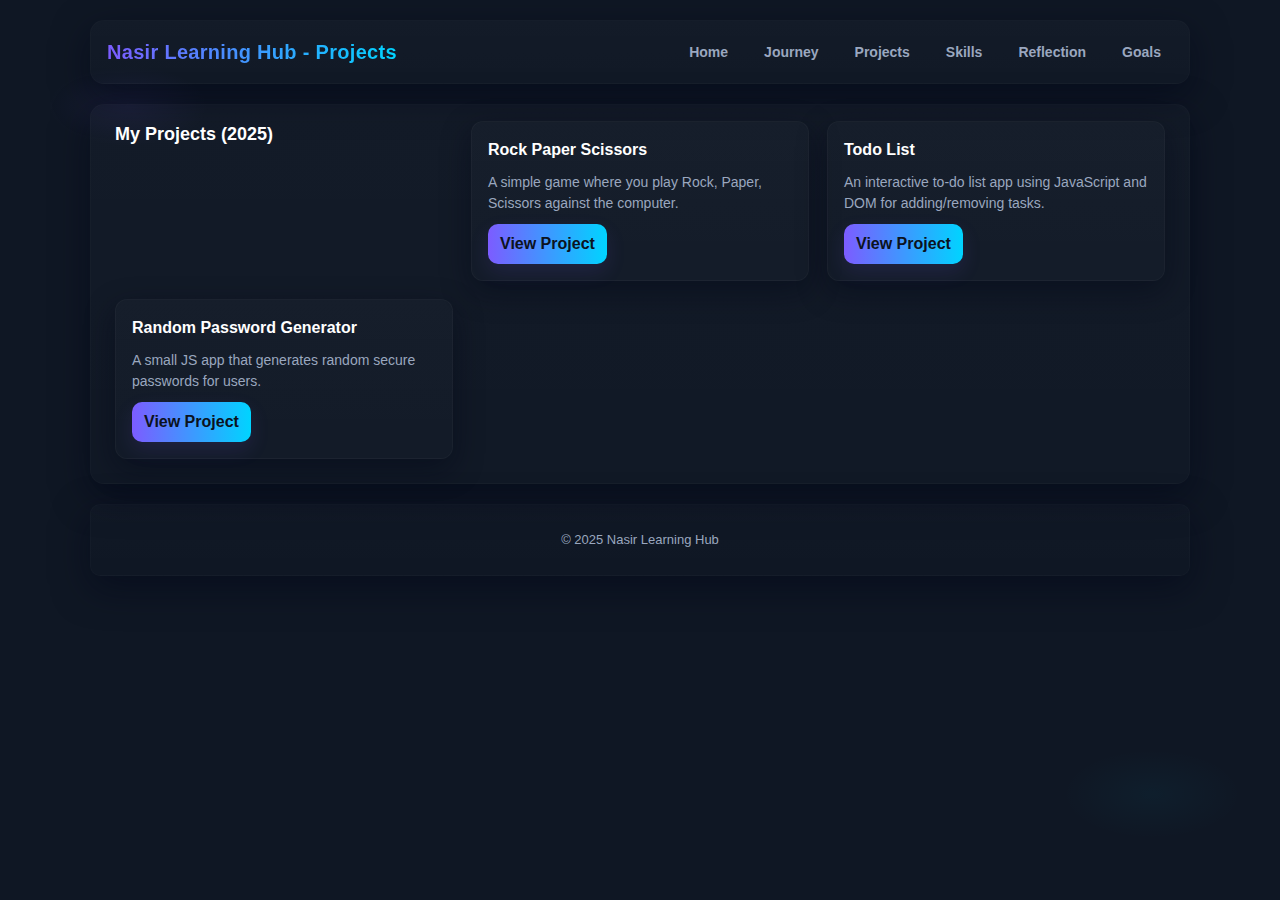
<file: html/projects.html>
<!DOCTYPE html>
<html lang="en">
<head>
  <meta charset="UTF-8">
  <title>Projects - Nasir Learning Hub</title>
  <link rel="stylesheet" href="/css/projects.css">
  <link rel="shortcut icon" href="/assest/NasirBotLite_Logo.png.png" type="image/x-icon">

</head>
<body>

  <header>
    <h1>Nasir Learning Hub - Projects</h1>
    <nav>
      <ul>
        <li><a href="index.html">Home</a></li>
        <li><a href="journey.html" >Journey</a></li>
        <li><a href="projects.html">Projects</a></li>
        <li><a href="skills.html">Skills</a></li>
        <li><a href="reflection.html">Reflection</a></li>
              <li><a href="goals.html">Goals</a></li>

      </ul>
    </nav>
  </header>

  <main>
    <section class="projects">
      <h2>My Projects (2025)</h2>

      <!-- Project 1 -->
      <div class="project-card">
        <h3>Rock Paper Scissors</h3>
        <p>A simple game where you play Rock, Paper, Scissors against the computer.</p>
        <a href="/Projects/10-rock-paper-scissors.html" target="_blank">View Project</a>
        
      </div>

      <!-- Project 2 -->
      <div class="project-card">
        <h3>Todo List</h3>
        <p>An interactive to-do list app using JavaScript and DOM for adding/removing tasks.</p>
        <a href="/Projects/11-todo-list.html" target="_blank">View Project</a>
      </div>

      <!-- Project 3 -->
      <div class="project-card">
        <h3>Random Password Generator</h3>
        <p>A small JS app that generates random secure passwords for users.</p>
        <a href="/Projects/06-Random-Password-Generator.html" target="_blank">View Project</a>
      </div>

    </section>
  </main>

  <footer>
    <p>© 2025 Nasir Learning Hub</p>
  </footer>

</body>
</html>
</file>
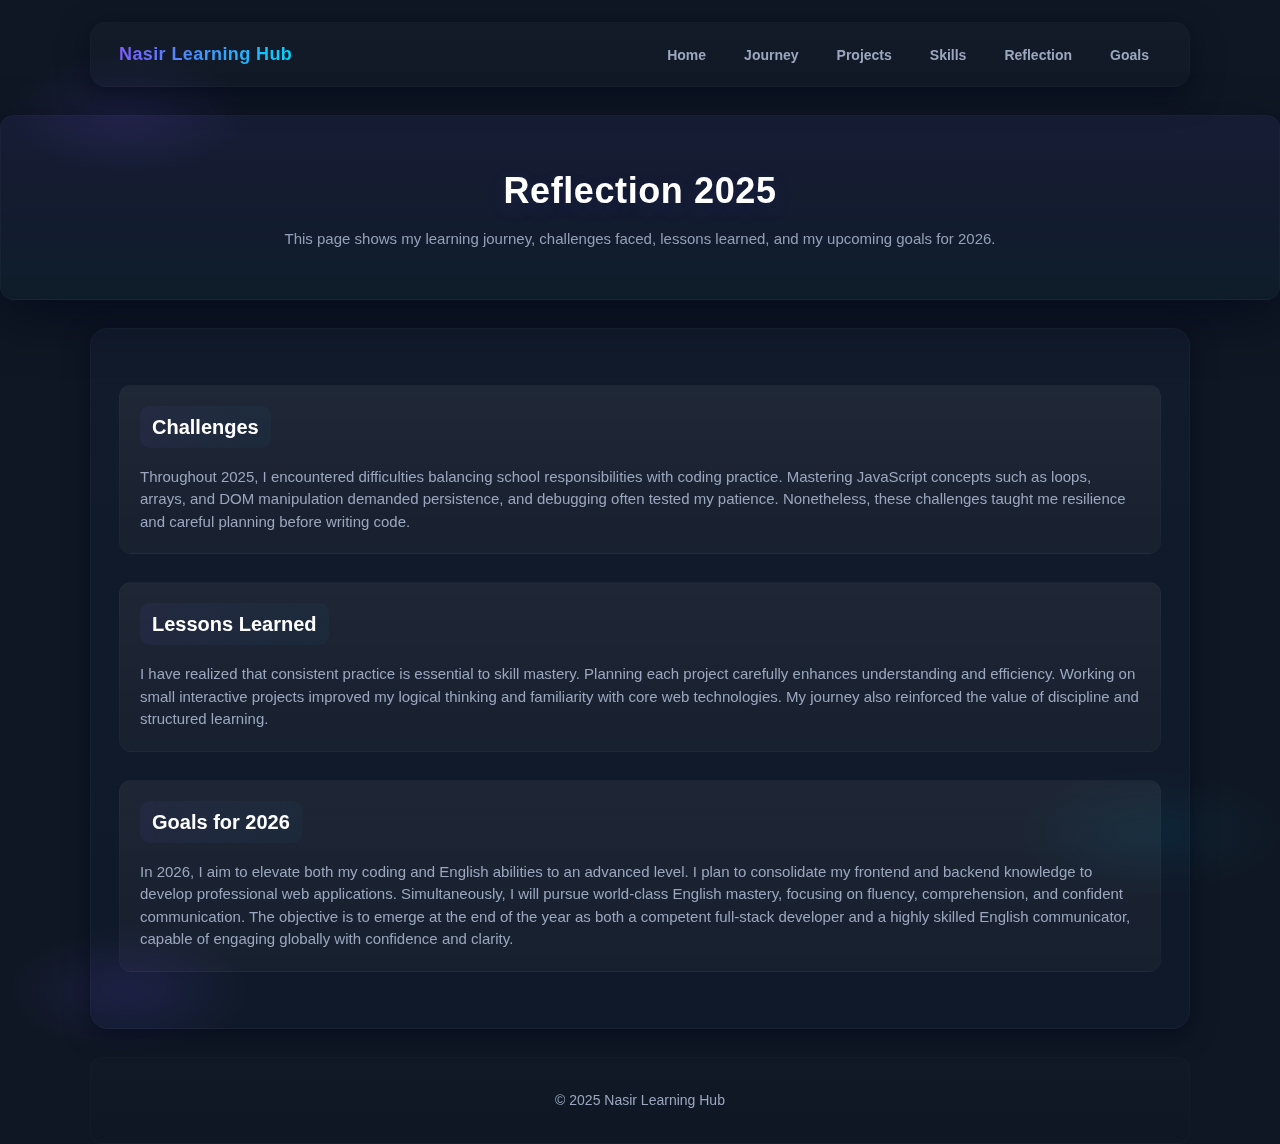
<file: html/reflection.html>
<!DOCTYPE html>
<html lang="en">
<head>
  <meta charset="UTF-8">
  <meta name="viewport" content="width=device-width, initial-scale=1.0">
  <title>Reflection | Nasir Learning Hub</title>
  <link rel="shortcut icon" href="/assest/NasirBotLite_Logo.png.png" type="image/x-icon">

  <link rel="stylesheet" href="../css/Home.css">
</head>
<body>

  <!-- NAVIGATION -->
  <nav class="nav">
    <div class="nav-logo">
      <span>Nasir Learning Hub</span>
    </div>

    <ul class="nav-links">
      <li><a href="index.html">Home</a></li>
      <li><a href="journey.html">Journey</a></li>
      <li><a href="projects.html">Projects</a></li>
      <li><a href="skills.html">Skills</a></li>
      <li><a href="reflection.html" class="active">Reflection</a></li>
      <li><a href="goals.html">Goals</a></li>

    </ul>
  </nav>

  <!-- PAGE HEADER -->
  <header class="hero">
    <h1>Reflection 2025</h1>
    <p>This page shows my learning journey, challenges faced, lessons learned, and my upcoming goals for 2026.</p>
  </header>

  <!-- MAIN CONTENT -->
  <main class="container">

    <!-- CHALLENGES -->
    <section class="section">
      <h2>Challenges</h2>
      <p>
        Throughout 2025, I encountered difficulties balancing school responsibilities with coding practice. Mastering JavaScript concepts such as loops, arrays, and DOM manipulation demanded persistence, and debugging often tested my patience. Nonetheless, these challenges taught me resilience and careful planning before writing code.
      </p>
    </section>

    <!-- LESSONS -->
    <section class="section">
      <h2>Lessons Learned</h2>
      <p>
        I have realized that consistent practice is essential to skill mastery. Planning each project carefully enhances understanding and efficiency. Working on small interactive projects improved my logical thinking and familiarity with core web technologies. My journey also reinforced the value of discipline and structured learning.
      </p>
    </section>

    <!-- GOALS -->
    <section class="section">
      <h2>Goals for 2026</h2>
      <p>
        In 2026, I aim to elevate both my coding and English abilities to an advanced level. I plan to consolidate my frontend and backend knowledge to develop professional web applications. Simultaneously, I will pursue world-class English mastery, focusing on fluency, comprehension, and confident communication. The objective is to emerge at the end of the year as both a competent full-stack developer and a highly skilled English communicator, capable of engaging globally with confidence and clarity.
      </p>
    </section>

  </main>

  <!-- FOOTER -->
  <footer class="footer">
    <p>© 2025 Nasir Learning Hub</p>
  </footer>

</body>
</html>
</file>
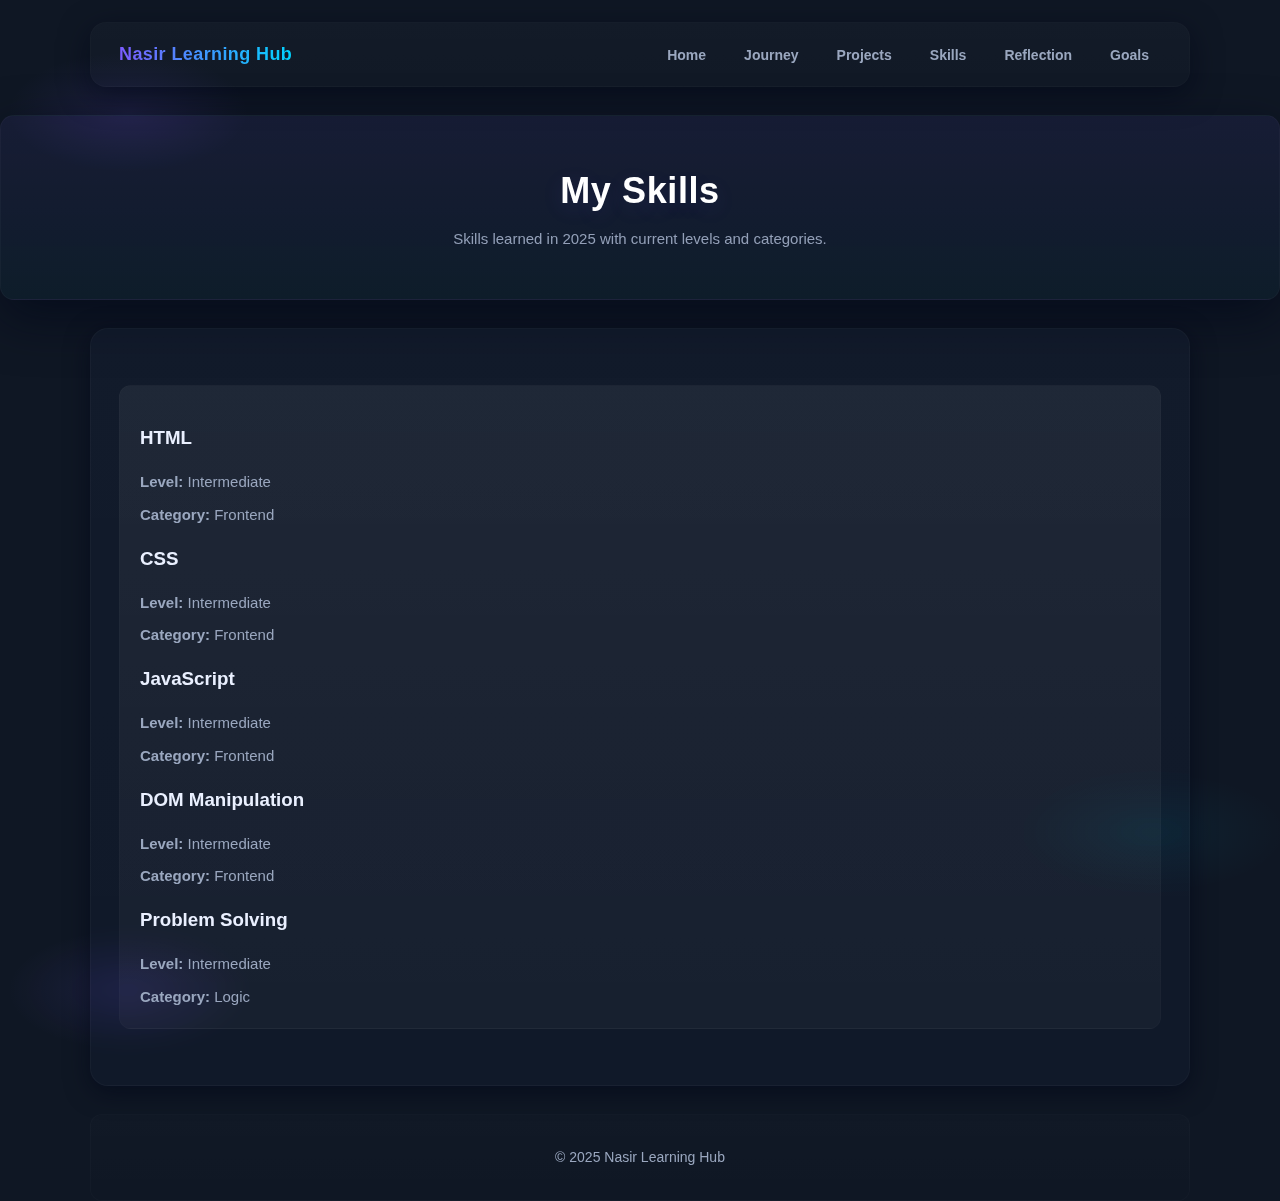
<file: html/skills.html>
<!DOCTYPE html>
<html lang="en">
<head>
  <meta charset="UTF-8">
  <meta name="viewport" content="width=device-width, initial-scale=1.0">
  <title>Skills | Nasir Learning Hub</title>

  <link rel="stylesheet" href="../css/Home.css">
  <link rel="shortcut icon" href="/assest/NasirBotLite_Logo.png.png" type="image/x-icon">

</head>
<body>

  <!-- NAVIGATION -->
  <nav class="nav">
    <div class="nav-logo">
      <span>Nasir Learning Hub</span>
    </div>

    <ul class="nav-links">
      <li><a href="index.html">Home</a></li>
      <li><a href="journey.html">Journey</a></li>
      <li><a href="projects.html">Projects</a></li>
      <li><a href="skills.html" class="active">Skills</a></li>
      <li><a href="reflection.html">Reflection</a></li>
      <li><a href="goals.html">Goals</a></li>
    </ul>
  </nav>

  <!-- PAGE HEADER -->
  <header class="hero">
    <h1>My Skills</h1>
    <p>Skills learned in 2025 with current levels and categories.</p>
  </header>

  <!-- MAIN CONTENT -->
  <main class="container">

    <!-- SKILLS CONTAINER -->
    <section class="section skills" id="skills">
      <!-- JS will render skills here -->
    </section>

  </main>

  <!-- FOOTER -->
  <footer class="footer">
    <p>© 2025 Nasir Learning Hub</p>
  </footer>

  <!-- SCRIPTS -->
  <script src="/js/skills.js"></script>
</body>
</html>
</file>
<file: Home.css>
:root{
  --bg:#0f1724;            /* deep navy background */
  --card:#0b1220aa;        /* translucent card */
  --muted:#9aa7bf;         /* muted text */
  --accent:#7c5cff;        /* purple accent */
  --accent-2:#00d4ff;      /* cyan accent */
  --glass: rgba(255,255,255,0.06);
  --glass-2: rgba(255,255,255,0.03);
  --radius:14px;
  --max-width:1100px;
  --shadow: 0 6px 24px rgba(2,6,23,0.6);
  --mono: "Segoe UI", Roboto, "Helvetica Neue", Arial, sans-serif;
}

/* Keyframe animations */
@keyframes slideInDown{
  from{
    opacity:0;
    transform:translateY(-30px);
  }
  to{
    opacity:1;
    transform:translateY(0);
  }
}

@keyframes slideInUp{
  from{
    opacity:0;
    transform:translateY(30px);
  }
  to{
    opacity:1;
    transform:translateY(0);
  }
}

@keyframes fadeIn{
  from{ opacity:0; }
  to{ opacity:1; }
}

@keyframes float{
  0%, 100%{ transform:translateY(0); }
  50%{ transform:translateY(-8px); }
}

@keyframes glow{
  0%, 100%{ box-shadow: 0 8px 30px rgba(2,6,23,0.55); }
  50%{ box-shadow: 0 12px 45px rgba(124,92,255,0.15); }
}

@keyframes shimmer{
  0%{ background-position: -1000px 0; }
  100%{ background-position: 1000px 0; }
}

*{box-sizing:border-box}
html,body{
  height:100%;
  margin:0;
  font-family:var(--mono);
  background:
    radial-gradient(1200px 600px at 10% 10%, rgba(124,92,255,0.12), transparent 10%),
    radial-gradient(900px 400px at 90% 90%, rgba(0,212,255,0.06), transparent 15%),
    var(--bg);
  color:#eaf0ff;
  -webkit-font-smoothing:antialiased;
  -moz-osx-font-smoothing:grayscale;
  line-height:1.5;
}

/* Page container */
main.container{
  max-width:var(--max-width);
  margin:28px auto;
  padding:28px;
  backdrop-filter: blur(8px) saturate(120%);
  background: linear-gradient(180deg, rgba(255,255,255,0.02), rgba(255,255,255,0.01));
  border-radius:18px;
  box-shadow: var(--shadow);
  border: 1px solid rgba(255,255,255,0.03);
  animation: slideInUp 700ms ease-out;
}

/* NAV */
.nav{
  display:flex;
  align-items:center;
  justify-content:space-between;
  gap:20px;
  padding:18px 28px;
  max-width:var(--max-width);
  margin:22px auto 0;
  background: linear-gradient(180deg, rgba(255,255,255,0.02), rgba(255,255,255,0.01));
  border-radius:16px;
  border:1px solid rgba(255,255,255,0.02);
  box-shadow: 0 8px 30px rgba(2,6,23,0.55);
  animation: slideInDown 600ms ease-out;
}

/* Brand */
.nav-logo span{
  font-weight:700;
  letter-spacing:0.4px;
  color:linear-gradient(90deg,var(--accent),var(--accent-2));
  background: linear-gradient(90deg,var(--accent),var(--accent-2));
  -webkit-background-clip:text;
  background-clip:text;
  color:transparent;
  font-size:18px;
  animation: slideInDown 800ms ease-out 100ms backwards;
}

/* Links */
.nav-links{
  list-style:none;
  margin:0;
  padding:0;
  display:flex;
  gap:14px;
  align-items:center;
}

.nav-links a{
  text-decoration:none;
  color:var(--muted);
  padding:8px 12px;
  border-radius:10px;
  transition: all 180ms ease;
  font-weight:600;
  font-size:14px;
  position:relative;
}
.nav-links a::before{
  content:'';
  position:absolute;
  bottom:0;
  left:0;
  width:0;
  height:2px;
  background: linear-gradient(90deg,var(--accent),var(--accent-2));
  transition: width 200ms ease;
}
.nav-links a:hover::before{
  width:100%;
}
.nav-links a:hover{
  color:#fff;
  transform:translateY(-2px);
  box-shadow: 0 6px 18px rgba(124,92,255,0.12);
  background: linear-gradient(90deg, rgba(124,92,255,0.06), rgba(0,212,255,0.03));
}



/* HERO */
header.hero{
  margin:28px auto;
  text-align:center;
  padding:48px 20px;
  border-radius:14px;
  background: linear-gradient(180deg, rgba(124,92,255,0.08), rgba(0,212,255,0.03));
  border:1px solid rgba(255,255,255,0.03);
  box-shadow: 0 18px 50px rgba(2,6,23,0.6);
  animation: slideInUp 800ms ease-out;
}

header.hero h1{
  margin:0 0 10px 0;
  font-size:36px;
  letter-spacing:0.6px;
  text-align: center;
  font-weight:800;
  color: #fff;
  text-shadow: 0 6px 22px rgba(124,92,255,0.12);
  animation: fadeIn 1000ms ease-out 200ms backwards;
}


header.hero p{
  margin:0;
  color:var(--muted);
  font-size:15px;
  max-width:760px;
  margin-left:auto;
  margin-right:auto;
  opacity:0.95;
}

/* SECTIONS */
.section{
  margin:28px 0;
  padding:20px;
  background: linear-gradient(180deg,var(--glass),var(--glass-2));
  border-radius:12px;
  border:1px solid rgba(255,255,255,0.02);
  animation: slideInUp 700ms ease-out both;
}
.section:nth-child(1){ animation-delay: 100ms; }
.section:nth-child(2){ animation-delay: 200ms; }
.section:nth-child(3){ animation-delay: 300ms; }
.section:nth-child(4){ animation-delay: 400ms; }

.section h2{
  margin:0 0 8px 0;
  font-size:20px;
  color:#fff;
  display:inline-block;
  padding:6px 12px;
  border-radius:10px;
  background: linear-gradient(90deg, rgba(124,92,255,0.06), rgba(0,212,255,0.03));
  font-weight:700;
}

.section p{
  margin:10px 0 0;
  color:var(--muted);
  font-size:15px;
}

/* Highlights grid */
.section.highlights{
  display:grid;
  grid-template-columns: repeat(3, 1fr);
  gap:16px;
  align-items:stretch;
  padding:18px;
}

.box{
  padding:18px;
  border-radius:12px;
  background: linear-gradient(180deg, rgba(255,255,255,0.02), rgba(255,255,255,0.01));
  border:1px solid rgba(255,255,255,0.03);
  box-shadow: 0 8px 26px rgba(2,6,23,0.5);
  transition: transform 220ms cubic-bezier(.2,.9,.3,1), box-shadow 220ms;
  display:flex;
  flex-direction:column;
  gap:8px;
  align-items:flex-start;
  animation: slideInUp 600ms ease-out both;
}
.box:nth-child(1){ animation-delay: 200ms; }
.box:nth-child(2){ animation-delay: 300ms; }
.box:nth-child(3){ animation-delay: 400ms; }

.box h3{
  margin:0;
  font-size:18px;
  background: linear-gradient(90deg,var(--accent),var(--accent-2));
  -webkit-background-clip:text;
  background-clip:text;
  color:transparent;
}

.box p{ color:var(--muted); margin:0; font-weight:600; }

.box:hover{
  transform: translateY(-8px) scale(1.01);
  box-shadow: 0 20px 50px rgba(2,6,23,0.65);
  animation: float 3s ease-in-out infinite;
}

/* NOTE */
.section.note{
  display:flex;
  align-items:center;
  gap:12px;
  background: linear-gradient(90deg, rgba(255,255,255,0.015), rgba(124,92,255,0.02));
  border-left:4px solid rgba(124,92,255,0.7);
}

.section.note p{ margin:12px 0; color:#d7e3ff; font-weight:600; }

/* FOOTER */
.footer{
  margin:28px auto;
  max-width:var(--max-width);
  padding:18px;
  text-align:center;
  color:var(--muted);
  font-size:14px;
  border-radius:12px;
  background: linear-gradient(180deg, rgba(255,255,255,0.01), rgba(255,255,255,0.005));
  border:1px solid rgba(255,255,255,0.02);
  animation: slideInUp 900ms ease-out;
}

/* Responsive behavior */
@media (max-width:900px){
  .section.highlights{ grid-template-columns: repeat(2,1fr); }
  header.hero h1{ font-size:30px; }
  main.container{ padding:20px; margin:20px; }
}

@media (max-width:640px){
  .nav{
    padding:12px 14px;
    gap:10px;
    margin:12px;
  }
  .nav-links{
    display:none; /* keep it simple: hide links on very small screens */
  }
  .section.highlights{ grid-template-columns: 1fr; }
  header.hero{ padding:26px 14px; }
  header.hero h1{ font-size:24px; }
  .box{ padding:14px; }
  main.container{ padding:16px; margin:12px; border-radius:12px; }
}

/* Utility */
.center{ text-align:center }
.small{ font-size:13px; color:var(--muted) }

/* subtle focus states for accessibility */
a:focus, button:focus, input:focus{
  outline:2px solid rgba(124,92,255,0.18);
  outline-offset:3px;
  border-radius:8px;
}
</file>
<file: css/Home.css>
:root{
  --bg:#0f1724;            /* deep navy background */
  --card:#0b1220aa;        /* translucent card */
  --muted:#9aa7bf;         /* muted text */
  --accent:#7c5cff;        /* purple accent */
  --accent-2:#00d4ff;      /* cyan accent */
  --glass: rgba(255,255,255,0.06);
  --glass-2: rgba(255,255,255,0.03);
  --radius:14px;
  --max-width:1100px;
  --shadow: 0 6px 24px rgba(2,6,23,0.6);
  --mono: "Segoe UI", Roboto, "Helvetica Neue", Arial, sans-serif;
}

/* Keyframe animations */
@keyframes slideInDown{
  from{
    opacity:0;
    transform:translateY(-30px);
  }
  to{
    opacity:1;
    transform:translateY(0);
  }
}

@keyframes slideInUp{
  from{
    opacity:0;
    transform:translateY(30px);
  }
  to{
    opacity:1;
    transform:translateY(0);
  }
}

@keyframes fadeIn{
  from{ opacity:0; }
  to{ opacity:1; }
}

@keyframes float{
  0%, 100%{ transform:translateY(0); }
  50%{ transform:translateY(-8px); }
}

@keyframes glow{
  0%, 100%{ box-shadow: 0 8px 30px rgba(2,6,23,0.55); }
  50%{ box-shadow: 0 12px 45px rgba(124,92,255,0.15); }
}

@keyframes shimmer{
  0%{ background-position: -1000px 0; }
  100%{ background-position: 1000px 0; }
}

*{box-sizing:border-box}
html,body{
  height:100%;
  margin:0;
  font-family:var(--mono);
  background:
    radial-gradient(1200px 600px at 10% 10%, rgba(124,92,255,0.12), transparent 10%),
    radial-gradient(900px 400px at 90% 90%, rgba(0,212,255,0.06), transparent 15%),
    var(--bg);
  color:#eaf0ff;
  -webkit-font-smoothing:antialiased;
  -moz-osx-font-smoothing:grayscale;
  line-height:1.5;
}

/* Page container */
main.container{
  max-width:var(--max-width);
  margin:28px auto;
  padding:28px;
  backdrop-filter: blur(8px) saturate(120%);
  background: linear-gradient(180deg, rgba(255,255,255,0.02), rgba(255,255,255,0.01));
  border-radius:18px;
  box-shadow: var(--shadow);
  border: 1px solid rgba(255,255,255,0.03);
  animation: slideInUp 700ms ease-out;
}

/* NAV */
.nav{
  display:flex;
  align-items:center;
  justify-content:space-between;
  gap:20px;
  padding:18px 28px;
  max-width:var(--max-width);
  margin:22px auto 0;
  background: linear-gradient(180deg, rgba(255,255,255,0.02), rgba(255,255,255,0.01));
  border-radius:16px;
  border:1px solid rgba(255,255,255,0.02);
  box-shadow: 0 8px 30px rgba(2,6,23,0.55);
  animation: slideInDown 600ms ease-out;
}

/* Brand */
.nav-logo span{
  font-weight:700;
  letter-spacing:0.4px;
  color:linear-gradient(90deg,var(--accent),var(--accent-2));
  background: linear-gradient(90deg,var(--accent),var(--accent-2));
  -webkit-background-clip:text;
  background-clip:text;
  color:transparent;
  font-size:18px;
  animation: slideInDown 800ms ease-out 100ms backwards;
}

/* Links */
.nav-links{
  list-style:none;
  margin:0;
  padding:0;
  display:flex;
  gap:14px;
  align-items:center;
}

.nav-links a{
  text-decoration:none;
  color:var(--muted);
  padding:8px 12px;
  border-radius:10px;
  transition: all 180ms ease;
  font-weight:600;
  font-size:14px;
  position:relative;
}
.nav-links a::before{
  content:'';
  position:absolute;
  bottom:0;
  left:0;
  width:0;
  height:2px;
  background: linear-gradient(90deg,var(--accent),var(--accent-2));
  transition: width 200ms ease;
}
.nav-links a:hover::before{
  width:100%;
}
.nav-links a:hover{
  color:#fff;
  transform:translateY(-2px);
  box-shadow: 0 6px 18px rgba(124,92,255,0.12);
  background: linear-gradient(90deg, rgba(124,92,255,0.06), rgba(0,212,255,0.03));
}



/* HERO */
header.hero{
  margin:28px auto;
  text-align:center;
  padding:48px 20px;
  border-radius:14px;
  background: linear-gradient(180deg, rgba(124,92,255,0.08), rgba(0,212,255,0.03));
  border:1px solid rgba(255,255,255,0.03);
  box-shadow: 0 18px 50px rgba(2,6,23,0.6);
  animation: slideInUp 800ms ease-out;
}

header.hero h1{
  margin:0 0 10px 0;
  font-size:36px;
  letter-spacing:0.6px;
  text-align: center;
  font-weight:800;
  color: #fff;
  text-shadow: 0 6px 22px rgba(124,92,255,0.12);
  animation: fadeIn 1000ms ease-out 200ms backwards;
}


header.hero p{
  margin:0;
  color:var(--muted);
  font-size:15px;
  max-width:760px;
  margin-left:auto;
  margin-right:auto;
  opacity:0.95;
}

/* SECTIONS */
.section{
  margin:28px 0;
  padding:20px;
  background: linear-gradient(180deg,var(--glass),var(--glass-2));
  border-radius:12px;
  border:1px solid rgba(255,255,255,0.02);
  animation: slideInUp 700ms ease-out both;
}
.section:nth-child(1){ animation-delay: 100ms; }
.section:nth-child(2){ animation-delay: 200ms; }
.section:nth-child(3){ animation-delay: 300ms; }
.section:nth-child(4){ animation-delay: 400ms; }

.section h2{
  margin:0 0 8px 0;
  font-size:20px;
  color:#fff;
  display:inline-block;
  padding:6px 12px;
  border-radius:10px;
  background: linear-gradient(90deg, rgba(124,92,255,0.06), rgba(0,212,255,0.03));
  font-weight:700;
}

.section p{
  margin:10px 0 0;
  color:var(--muted);
  font-size:15px;
}

/* Highlights grid */
.section.highlights{
  display:grid;
  grid-template-columns: repeat(3, 1fr);
  gap:16px;
  align-items:stretch;
  padding:18px;
}

.box{
  padding:18px;
  border-radius:12px;
  background: linear-gradient(180deg, rgba(255,255,255,0.02), rgba(255,255,255,0.01));
  border:1px solid rgba(255,255,255,0.03);
  box-shadow: 0 8px 26px rgba(2,6,23,0.5);
  transition: transform 220ms cubic-bezier(.2,.9,.3,1), box-shadow 220ms;
  display:flex;
  flex-direction:column;
  gap:8px;
  align-items:flex-start;
  animation: slideInUp 600ms ease-out both;
}
.box:nth-child(1){ animation-delay: 200ms; }
.box:nth-child(2){ animation-delay: 300ms; }
.box:nth-child(3){ animation-delay: 400ms; }

.box h3{
  margin:0;
  font-size:18px;
  background: linear-gradient(90deg,var(--accent),var(--accent-2));
  -webkit-background-clip:text;
  background-clip:text;
  color:transparent;
}

.box p{ color:var(--muted); margin:0; font-weight:600; }

.box:hover{
  transform: translateY(-8px) scale(1.01);
  box-shadow: 0 20px 50px rgba(2,6,23,0.65);
  animation: float 3s ease-in-out infinite;
}

/* NOTE */
.section.note{
  display:flex;
  align-items:center;
  gap:12px;
  background: linear-gradient(90deg, rgba(255,255,255,0.015), rgba(124,92,255,0.02));
  border-left:4px solid rgba(124,92,255,0.7);
}

.section.note p{ margin:12px 0; color:#d7e3ff; font-weight:600; }

/* FOOTER */
.footer{
  margin:28px auto;
  max-width:var(--max-width);
  padding:18px;
  text-align:center;
  color:var(--muted);
  font-size:14px;
  border-radius:12px;
  background: linear-gradient(180deg, rgba(255,255,255,0.01), rgba(255,255,255,0.005));
  border:1px solid rgba(255,255,255,0.02);
  animation: slideInUp 900ms ease-out;
}

/* Responsive behavior */
@media (max-width:900px){
  .section.highlights{ grid-template-columns: repeat(2,1fr); }
  header.hero h1{ font-size:30px; }
  main.container{ padding:20px; margin:20px; }
}

@media (max-width:640px){
  .nav{
    padding:12px 14px;
    gap:10px;
    margin:12px;
  }
  .nav-links{
    display:none; /* keep it simple: hide links on very small screens */
  }
  .section.highlights{ grid-template-columns: 1fr; }
  header.hero{ padding:26px 14px; }
  header.hero h1{ font-size:24px; }
  .box{ padding:14px; }
  main.container{ padding:16px; margin:12px; border-radius:12px; }
}

/* Utility */
.center{ text-align:center }
.small{ font-size:13px; color:var(--muted) }

/* subtle focus states for accessibility */
a:focus, button:focus, input:focus{
  outline:2px solid rgba(124,92,255,0.18);
  outline-offset:3px;
  border-radius:8px;
}
</file>
<file: Random Password Generator.css>
:root{
  --bg-1: #0b1020;
  --bg-2: #061227;
  --accent-a: #7afcff;
  --accent-b: #00aaff;
  --glow: rgba(122,252,255,0.14);
  --card: rgba(255,255,255,0.04);
  --muted: #9fb4c8;
  --text: #e8f7ff;
  --glass: rgba(255,255,255,0.03);
  --radius: 16px;
  --max-width: 740px;
  --transition: 180ms cubic-bezier(.2,.9,.2,1);
}

* { box-sizing: border-box; }
html,body { height:100%; margin:0; font-family: Inter, "Segoe UI", Roboto, Arial, sans-serif; -webkit-font-smoothing:antialiased; -moz-osx-font-smoothing:grayscale; }

/* Page background */
body {
  display:flex;
  align-items:center;
  justify-content:center;
  padding:36px;
  background:
    radial-gradient(800px 400px at 10% 10%, rgba(0,170,255,0.06), transparent 6%),
    linear-gradient(180deg,var(--bg-1) 0%, var(--bg-2) 100%);
  color:var(--text);
}

/* Main card */
.card {
  width:100%;
  max-width:var(--max-width);
  border-radius:var(--radius);
  padding:28px;
  background: linear-gradient(180deg, rgba(255,255,255,0.02), rgba(255,255,255,0.01));
  border: 1px solid rgba(255,255,255,0.03);
  box-shadow: 0 18px 60px rgba(2,8,20,0.6);
  display:grid;
  gap:18px;
  align-items:center;
  justify-items:center;
}

/* If your HTML does not include .card wrapper, this makes the page look right anyway */
body > .card, main.card {}

/* Title */
h1 {
  margin:0;
  font-size:clamp(20px, 4vw, 34px);
  letter-spacing:0.6px;
  text-align:center;
  background: linear-gradient(90deg, var(--accent-a), var(--accent-b));
  -webkit-background-clip: text;
  background-clip: text;
  color: transparent;
  font-weight:800;
  text-shadow: 0 8px 36px rgba(0,170,255,0.06);
}

/* Controls container (target the first div under body if wrapper not present) */
.controls,
body > div {
  display:flex;
  gap:12px;
  align-items:center;
  justify-content:center;
  width:100%;
  max-width:640px;
  flex-wrap:wrap;
}

/* Length input */
#length {
  width:110px;
  padding:10px 12px;
  border-radius:12px;
  background: var(--glass);
  border: 1px solid rgba(255,255,255,0.04);
  color:var(--text);
  font-size:15px;
  text-align:center;
  outline:none;
  transition: box-shadow var(--transition), transform var(--transition), border-color var(--transition);
}
#length:focus {
  box-shadow: 0 12px 40px var(--glow);
  transform: translateY(-2px);
  border-color: rgba(0,170,255,0.26);
}

/* Primary button (generate) */
#genBtn {
  padding:12px 18px;
  border-radius:12px;
  font-weight:800;
  font-size:15px;
  cursor:pointer;
  border:none;
  color:#02121a;
  background: linear-gradient(90deg, var(--accent-b), var(--accent-a));
  box-shadow: 0 12px 36px rgba(0,170,255,0.12);
  transition: transform var(--transition), box-shadow var(--transition), opacity var(--transition);
}
#genBtn:hover { transform: translateY(-4px); box-shadow: 0 20px 60px rgba(0,170,255,0.16); }
#genBtn:active { transform: translateY(0); }

/* Secondary button (copy) */
#copyBtn {
  padding:10px 14px;
  border-radius:12px;
  font-weight:700;
  font-size:14px;
  cursor:pointer;
  border: 1px solid rgba(255,255,255,0.06);
  background: linear-gradient(180deg, rgba(255,255,255,0.98), rgba(230,245,255,0.95));
  color:#042023;
  box-shadow: 0 8px 24px rgba(2,6,23,0.35);
  transition: transform var(--transition), opacity var(--transition), box-shadow var(--transition);
}
#copyBtn:hover { transform: translateY(-3px); opacity:0.98; }

/* Result box */
#result {
  width:100%;
  max-width:calc(var(--max-width) - 40px);
  min-height:64px;
  padding:16px 18px;
  border-radius:12px;
  background: linear-gradient(180deg, rgba(255,255,255,0.01), rgba(255,255,255,0.00));
  border: 1px solid rgba(255,255,255,0.03);
  color: var(--accent-a);
  font-family: "Courier New", monospace;
  font-size:18px;
  display:flex;
  align-items:center;
  justify-content:center;
  text-align:center;
  word-break:break-all;
  position:relative;
  transition: transform 220ms ease, box-shadow 220ms ease;
}

/* Glow animation when new password is generated */
@keyframes pop {
  0% { transform: scale(.985); box-shadow: none; }
  40% { transform: scale(1.02); box-shadow: 0 18px 40px rgba(0,170,255,0.08); }
  100% { transform: scale(1); box-shadow: 0 10px 30px rgba(0,170,255,0.06); }
}
#result.pop { animation: pop 420ms ease; }

/* small helper text under result */
.small {
  color:var(--muted);
  font-size:13px;
  text-align:center;
}

/* Accessibility focus */
button:focus, #length:focus, #genBtn:focus, #copyBtn:focus {
  outline: 3px solid rgba(0,170,255,0.12);
  outline-offset:6px;
}

/* Responsive adjustments */
@media (max-width:640px) {
  #length { width:86px; }
  #genBtn { padding:10px 14px; }
  #copyBtn { padding:8px 12px; font-size:13px; }
  #result { font-size:15px; min-height:56px; padding:12px; }
}

/* Tiny visual polish for copy success (JS can toggle .copied on #copyBtn) */
#copyBtn.copied {
  background: linear-gradient(90deg, #dffaf3, #e8fff8);
  color: #02362a;
  transform: translateY(-2px);
  box-shadow: 0 12px 36px rgba(34,197,94,0.10);
}

/* End of stylesheet */
</file>
<file: rock-paper-scissors.css>
/* Responsive modern style for Rock Paper Scissors */

:root{
  --bg-1: #071026;
  --bg-2: #08121b;
  --card: rgba(255,255,255,0.03);
  --muted: #9fb4c8;
  --accent: #ffd54a;
  --accent-2: #00d4ff;
  --glass: rgba(255,255,255,0.02);
  --text: #eaf6ff;
  --success: #34c759;
  --danger: #ff6b6b;
  --radius: 14px;
  --max-width: 920px;
}

/* Page */
* { box-sizing: border-box; }
html,body{ height:100%; margin:0; font-family: "Inter", Roboto, Arial, sans-serif; -webkit-font-smoothing:antialiased; }
body{
  display:flex;
  align-items:center;
  justify-content:center;
  background: radial-gradient(1200px 600px at 10% 10%, rgba(0,212,255,0.06), transparent 6%),
              linear-gradient(180deg,var(--bg-1) 0%, var(--bg-2) 100%);
  color:var(--text);
  padding:28px;
}

/* Central game card */
.game {
  width:100%;
  max-width: var(--max-width);
  background: linear-gradient(180deg, rgba(255,255,255,0.02), rgba(255,255,255,0.01));
  border-radius: var(--radius);
  padding:28px;
  border: 1px solid rgba(255,255,255,0.03);
  box-shadow: 0 12px 40px rgba(2,6,23,0.6);
  display:grid;
  gap:18px;
  align-items:center;
  justify-items:center;
}

/* Title */
.title{
  font-size: clamp(20px, 3.4vw, 36px);
  margin:0;
  color:var(--accent);
  text-shadow: 0 8px 30px rgba(255,213,74,0.06);
  letter-spacing:0.6px;
  font-weight:800;
}

/* Moves row - responsive grid that wraps nicely */
.moves-row{
  display:grid;
  grid-template-columns: repeat(auto-fit, minmax(88px, 1fr));
  gap: 14px;
  width:100%;
  max-width:640px;
  justify-items:center;
  align-items:center;
  margin-top:6px;
}

/* Circular move buttons (responsive size) */
.movesBtn{
  --size: clamp(84px, 14vw, 140px);
  width:var(--size);
  height:var(--size);
  border-radius:50%;
  border: 3px solid rgba(255,255,255,0.12);
  background: linear-gradient(180deg, rgba(255,255,255,0.02), rgba(255,255,255,0.00));
  display:inline-flex;
  align-items:center;
  justify-content:center;
  cursor:pointer;
  transition: transform .18s cubic-bezier(.2,.9,.2,1), box-shadow .18s, border-color .18s;
  box-shadow: 0 8px 28px rgba(2,6,23,0.6);
  backdrop-filter: blur(6px);
}
.movesBtn img{
  width:56%;
  height:auto;
  display:block;
  filter: drop-shadow(0 8px 20px rgba(0,0,0,0.45));
}
.movesBtn:hover{
  transform: translateY(-6px) scale(1.06);
  border-color: var(--accent);
  box-shadow: 0 16px 44px rgba(255,213,74,0.10);
}
.movesBtn:active{
  transform: scale(.96);
}
.movesBtn:focus{
  outline: 3px solid rgba(0,212,255,0.12);
  outline-offset:6px;
}

/* Result & moves & score */
.css-result, .js-moves, .js-score{
  width:100%;
  max-width:720px;
  text-align:center;
  margin:0;
  padding:8px 12px;
  border-radius:10px;
  color:var(--text);
}
.css-result{
  font-size: clamp(16px, 2.6vw, 24px);
  font-weight:700;
}
.js-moves{
  font-size:14px;
  color:var(--muted);
  margin-top:6px;
}
.js-score{
  font-size:15px;
  color:var(--muted);
  margin-top:4px;
}

/* Score badge row (optional inline badges) */
.score-badges{
  display:flex;
  gap:10px;
  align-items:center;
  justify-content:center;
  flex-wrap:wrap;
}
.badge{
  background: var(--glass);
  border:1px solid rgba(255,255,255,0.03);
  padding:6px 10px;
  border-radius:999px;
  font-weight:700;
  color:var(--muted);
}

/* Reset button */
.resetScorebtn, .autoPlayBtn{
  background: linear-gradient(90deg, #ffffff, #e9eef6);
  color:#041018;
  border:none;
  padding:8px 14px;
  border-radius:10px;
  cursor:pointer;
  font-weight:700;
  transition: transform .12s, box-shadow .12s;
  box-shadow: 0 8px 30px rgba(2,6,23,0.45);
}
.resetScorebtn:hover{ transform: translateY(-4px); box-shadow: 0 12px 38px rgba(2,6,23,0.55); }
.resetScorebtn:active{ transform: translateY(0); }
.autoPlayBtn:hover{ transform: translateY(-4px); box-shadow: 0 12px 38px rgba(2,6,23,0.55); }
.autoPlayBtn:active{ transform: translateY(0); }

/* Small mobile tweaks */
@media (max-width:460px){
  .game{ padding:18px; gap:12px; }
  .moves-row{ gap:10px; }
  .css-result{ font-size:16px; padding:6px; }
  .resetScorebtn{ padding:8px 12px; font-size:14px; }
}

/* Subtle animation for win/lose text (JS can toggle .win/.lose classes) */
.css-result.win{ color: var(--success); text-shadow: 0 8px 28px rgba(52,199,89,0.08); transform: translateY(-2px); }
.css-result.lose{ color: var(--danger); text-shadow: 0 8px 28px rgba(255,107,107,0.06); transform: translateY(-2px); }
</file>
<file: 11-todo-list.css>
/* Theme variables */
:root {
  --bg: #0b1220;
  --card: #0f1724;
  --muted: #9aa7b2;
  --accent: #00aaff;
  --accent-2: #00d4ff;
  --success: #34c759;
  --danger: #ff4d4f;
  --glass: rgba(255,255,255,0.03);
  --radius: 12px;
  --max-width: 920px;
  --gap: 16px;
}

* { box-sizing: border-box; }

html, body {
  height: 100%;
  margin: 0;
  font-family: "Inter", Arial, sans-serif;
  background: linear-gradient(180deg, #04060a 0%, var(--bg) 100%);
  color: #e6eef6;
  -webkit-font-smoothing: antialiased;
  -moz-osx-font-smoothing: grayscale;
}

/* Page container */
.container {
  max-width: var(--max-width);
  margin: 48px auto;
  padding: 24px;
  width: calc(100% - 48px);
}

/* Header / title */
.todo-list-title {
  text-align: center;
  margin: 6px 0 22px 0;
  font-size: 28px;
  letter-spacing: 0.6px;
  color: var(--accent-2);
  text-shadow: 0 3px 18px rgba(0, 212, 255, 0.06);
}

/* Card with subtle glass effect */
.card {
  background: linear-gradient(180deg, rgba(255,255,255,0.02), rgba(255,255,255,0.01));
  border-radius: var(--radius);
  padding: 20px;
  box-shadow: 0 10px 30px rgba(2,6,23,0.6);
  border: 1px solid rgba(255,255,255,0.03);
}

/* Input row */
.todo-input-row {
  display: grid;
  grid-template-columns: 1fr 220px 120px;
  gap: var(--gap);
  align-items: center;
  margin-bottom: 18px;
}

.todoinput, .dueDate {
  background: var(--glass);
  border: 1px solid rgba(255,255,255,0.04);
  color: #e9f6ff;
  padding: 10px 12px;
  border-radius: 10px;
  font-size: 15px;
  outline: none;
  transition: transform .12s ease, box-shadow .12s ease, border-color .12s;
}
.todoinput:focus, .dueDate:focus {
  box-shadow: 0 6px 20px rgba(0,170,255,0.12);
  border-color: rgba(0,170,255,0.28);
  transform: translateY(-1px);
}

/* Add button */
.add-todo-button {
  background: linear-gradient(90deg, var(--accent), var(--accent-2));
  border-radius: 10px;
  padding: 10px 14px;
  color: #02151b;
  font-weight: 600;
  box-shadow: 0 8px 24px rgba(0,170,255,0.12);
  border: none;
  cursor: pointer;
  transition: transform .12s ease, opacity .12s;
}
.add-todo-button:hover { transform: translateY(-3px); opacity: .98; }
.add-todo-button:active { transform: translateY(0); }

/* TODO rows container */
#todoListOutput {
  margin-top: 6px;
}

/* Each todo row */
.todo-row {
  display: grid;
  grid-template-columns: 1fr 180px 100px;
  gap: 12px;
  align-items: center;
  padding: 10px;
  margin-bottom: 10px;
  background: linear-gradient(180deg, rgba(255,255,255,0.01), rgba(255,255,255,0.00));
  border-radius: 10px;
  border: 1px solid rgba(255,255,255,0.02);
  transition: background .15s ease, transform .12s ease;
}
.todo-row:hover {
  background: linear-gradient(180deg, rgba(255,255,255,0.025), rgba(255,255,255,0.01));
  transform: translateY(-3px);
}

/* Name and due date text */
.todo-name {
  font-size: 16px;
  color: #eaf6ff;
  word-break: break-word;
}
.todo-due {
  font-size: 14px;
  color: var(--muted);
  text-align: left;
}

/* Delete button */
.delete-todo-button {
  background: linear-gradient(90deg, rgba(255,77,79,1), rgba(255,100,110,1));
  color: white;
  border: none;
  padding: 8px 10px;
  border-radius: 8px;
  cursor: pointer;
  font-weight: 600;
  transition: transform .12s, box-shadow .12s, opacity .12s;
}
.delete-todo-button:hover { transform: translateY(-2px); box-shadow: 0 8px 20px rgba(255,77,79,0.14); }
.delete-todo-button:active { transform: translateY(0); }

/* Empty state */
.empty {
  text-align: center;
  padding: 22px;
  color: var(--muted);
  border-radius: 8px;
  background: rgba(255,255,255,0.01);
}

/* Small screens responsiveness */
@media (max-width: 740px) {
  .todo-input-row {
    grid-template-columns: 1fr;
    gap: 10px;
  }
  .todo-row {
    grid-template-columns: 1fr auto;
    grid-template-rows: auto auto;
    gap: 8px;
    padding: 12px;
  }
  .todo-due { order: 2; }
  .delete-todo-button { justify-self: end; }
}

/* Utility */
.small { font-size: 13px; color: var(--muted); }
.center { text-align: center; }
</file>
<file: projects.css>
:root{
  --bg:#0f1724;
  --card:#071027;
  --muted:#9aa7bf;
  --accent:#7c5cff;
  --accent-2:#00d4ff;
  --glass: rgba(255,255,255,0.04);
  --radius:12px;
  --max-width:1100px;
  --mono: "Segoe UI", Roboto, "Helvetica Neue", Arial, sans-serif;
}

@keyframes slideInDown{
  from{
    opacity:0;
    transform:translateY(-30px);
  }
  to{
    opacity:1;
    transform:translateY(0);
  }
}

@keyframes slideInUp{
  from{
    opacity:0;
    transform:translateY(30px);
  }
  to{
    opacity:1;
    transform:translateY(0);
  }
}

@keyframes fadeIn{
  from{ opacity:0; }
  to{ opacity:1; }
}

@keyframes float{
  0%, 100%{ transform:translateY(0); }
  50%{ transform:translateY(-8px); }
}

@keyframes glow{
  0%, 100%{ box-shadow: 0 8px 30px rgba(2,6,23,0.55); }
  50%{ box-shadow: 0 12px 45px rgba(124,92,255,0.15); }
}

@keyframes shimmer{
  0%{ background-position: -1000px 0; }
  100%{ background-position: 1000px 0; }
}


*{box-sizing:border-box}
html,body{
  height:100%;
  margin:0;
  font-family:var(--mono);
  background:
    radial-gradient(800px 400px at 10% 10%, rgba(124,92,255,0.08), transparent 10%),
    radial-gradient(600px 300px at 90% 90%, rgba(0,212,255,0.04), transparent 15%),
    var(--bg);
  color:#eaf0ff;
  -webkit-font-smoothing:antialiased;
  -moz-osx-font-smoothing:grayscale;
  line-height:1.5;
  padding-bottom:40px;
}

/* Page wrapper */
header, main, footer{
  max-width:var(--max-width);
  margin:20px auto;
  padding:16px;
  border-radius:14px;
  background: linear-gradient(180deg, rgba(255,255,255,0.02), rgba(255,255,255,0.01));
  border:1px solid rgba(255,255,255,0.02);
  box-shadow: 0 12px 36px rgba(2,6,23,0.5);
}

/* Header */
header{
  display:flex;
  align-items:center;
  justify-content:space-between;
  gap:16px;
}

header h1{
  margin:0;
  font-size:20px;
  font-weight:800;
  background: linear-gradient(90deg,var(--accent),var(--accent-2));
  -webkit-background-clip:text;
  background-clip:text;
  color:transparent;
  letter-spacing:0.3px;
}

/* Navigation */

.nav{
  display:flex;
  align-items:center;
  justify-content:space-between;
  gap:20px;
  padding:18px 28px;
  max-width:var(--max-width);
  margin:22px auto 0;
  background: linear-gradient(180deg, rgba(255,255,255,0.02), rgba(255,255,255,0.01));
  border-radius:16px;
  border:1px solid rgba(255,255,255,0.02);
  box-shadow: 0 8px 30px rgba(2,6,23,0.55);
  animation: slideInDown 600ms ease-out;
}


header nav ul{
  list-style:none;
  margin:0;
  padding:0;
  display:flex;
  gap:12px;
}

header nav a{
  text-decoration:none;
  color:var(--muted);
  padding:8px 12px;
  border-radius:10px;
  font-weight:600;
  transition:all 180ms ease;
  font-size:14px;
    animation: slideInDown 600ms ease-out;

}
.header nav a:hover{
  color:#fff;
  transform:translateY(-2px);
  box-shadow: 0 6px 18px rgba(124,92,255,0.12);
  background: linear-gradient(90deg, rgba(124,92,255,0.06), rgba(0,212,255,0.03));
}

/* Main content */
main{
  padding-top:8px;
    animation: slideInUp 700ms ease-out;

}

/* Projects section */
.projects{
  padding:8px;
    animation: slideInUp 700ms ease-out;

}

.projects h2{
  margin:0 0 14px 0;
  font-size:18px;
  color:#fff;
  font-weight:800;
}

/* Grid of project cards */
.project-card{
  background: linear-gradient(180deg, rgba(255,255,255,0.02), rgba(255,255,255,0.01));
  border:1px solid rgba(255,255,255,0.03);
  border-radius:12px;
  padding:16px;
  margin-bottom:12px;
  box-shadow: 0 10px 30px rgba(2,6,23,0.45);
  transition: transform 220ms cubic-bezier(.2,.9,.3,1), box-shadow 220ms;
  display:flex;
  flex-direction:column;
  gap:10px;

}

.project-card h3{
  margin:0;
  font-size:16px;
  color:#fff;
  font-weight:800;
}

.project-card p{
  margin:0;
  color:var(--muted);
  font-size:14px;
}

/* Link button */
.project-card a{
  display:inline-block;
  width:max-content;
  text-decoration:none;
  color:#0b1220;
  background: linear-gradient(90deg,var(--accent),var(--accent-2));
  padding:8px 12px;
  border-radius:10px;
  font-weight:700;
  box-shadow: 0 8px 20px rgba(124,92,255,0.12);
  transition: transform 160ms ease, box-shadow 160ms ease;
}

.project-card a:hover{
  transform:translateY(-4px);
  box-shadow: 0 18px 40px rgba(2,6,23,0.55);
}

/* Layout for larger screens: cards in grid */
@media (min-width:900px){
  .projects{
    display:grid;
    grid-template-columns: repeat(3, 1fr);
    gap:18px;
  }
  .project-card{ margin-bottom:0; }
}

/* Responsive adjustments */
@media (max-width:900px){
  header{ flex-direction:column; align-items:flex-start; gap:8px; }
  header h1{ font-size:18px; }
}

@media (max-width:640px){
  header, main, footer{ margin:12px; padding:12px; border-radius:12px; }
  .projects{ display:block; }
  .project-card{ padding:12px; }
  header nav ul{ display:none; }
}

/* Footer */
footer{
  text-align:center;
  color:var(--muted);
  font-size:13px;
  margin-top:14px;
  padding:12px;
  background: linear-gradient(180deg, rgba(255,255,255,0.01), rgba(255,255,255,0.005));
  border-radius:10px;
  border:1px solid rgba(255,255,255,0.02);
}

/* Accessibility focus */
a:focus, button:focus, .active:focus{
  outline:2px solid rgba(124,92,255,0.18);
  outline-offset:3px;
  border-radius:8px;
}
</file>
<file: css/projects.css>
:root{
  --bg:#0f1724;
  --card:#071027;
  --muted:#9aa7bf;
  --accent:#7c5cff;
  --accent-2:#00d4ff;
  --glass: rgba(255,255,255,0.04);
  --radius:12px;
  --max-width:1100px;
  --mono: "Segoe UI", Roboto, "Helvetica Neue", Arial, sans-serif;
}

@keyframes slideInDown{
  from{
    opacity:0;
    transform:translateY(-30px);
  }
  to{
    opacity:1;
    transform:translateY(0);
  }
}

@keyframes slideInUp{
  from{
    opacity:0;
    transform:translateY(30px);
  }
  to{
    opacity:1;
    transform:translateY(0);
  }
}

@keyframes fadeIn{
  from{ opacity:0; }
  to{ opacity:1; }
}

@keyframes float{
  0%, 100%{ transform:translateY(0); }
  50%{ transform:translateY(-8px); }
}

@keyframes glow{
  0%, 100%{ box-shadow: 0 8px 30px rgba(2,6,23,0.55); }
  50%{ box-shadow: 0 12px 45px rgba(124,92,255,0.15); }
}

@keyframes shimmer{
  0%{ background-position: -1000px 0; }
  100%{ background-position: 1000px 0; }
}


*{box-sizing:border-box}
html,body{
  height:100%;
  margin:0;
  font-family:var(--mono);
  background:
    radial-gradient(800px 400px at 10% 10%, rgba(124,92,255,0.08), transparent 10%),
    radial-gradient(600px 300px at 90% 90%, rgba(0,212,255,0.04), transparent 15%),
    var(--bg);
  color:#eaf0ff;
  -webkit-font-smoothing:antialiased;
  -moz-osx-font-smoothing:grayscale;
  line-height:1.5;
  padding-bottom:40px;
}

/* Page wrapper */
header, main, footer{
  max-width:var(--max-width);
  margin:20px auto;
  padding:16px;
  border-radius:14px;
  background: linear-gradient(180deg, rgba(255,255,255,0.02), rgba(255,255,255,0.01));
  border:1px solid rgba(255,255,255,0.02);
  box-shadow: 0 12px 36px rgba(2,6,23,0.5);
}

/* Header */
header{
  display:flex;
  align-items:center;
  justify-content:space-between;
  gap:16px;
}

header h1{
  margin:0;
  font-size:20px;
  font-weight:800;
  background: linear-gradient(90deg,var(--accent),var(--accent-2));
  -webkit-background-clip:text;
  background-clip:text;
  color:transparent;
  letter-spacing:0.3px;
}

/* Navigation */

.nav{
  display:flex;
  align-items:center;
  justify-content:space-between;
  gap:20px;
  padding:18px 28px;
  max-width:var(--max-width);
  margin:22px auto 0;
  background: linear-gradient(180deg, rgba(255,255,255,0.02), rgba(255,255,255,0.01));
  border-radius:16px;
  border:1px solid rgba(255,255,255,0.02);
  box-shadow: 0 8px 30px rgba(2,6,23,0.55);
  animation: slideInDown 600ms ease-out;
}


header nav ul{
  list-style:none;
  margin:0;
  padding:0;
  display:flex;
  gap:12px;
}

header nav a{
  text-decoration:none;
  color:var(--muted);
  padding:8px 12px;
  border-radius:10px;
  font-weight:600;
  transition:all 180ms ease;
  font-size:14px;
    animation: slideInDown 600ms ease-out;

}
.header nav a:hover{
  color:#fff;
  transform:translateY(-2px);
  box-shadow: 0 6px 18px rgba(124,92,255,0.12);
  background: linear-gradient(90deg, rgba(124,92,255,0.06), rgba(0,212,255,0.03));
}

/* Main content */
main{
  padding-top:8px;
    animation: slideInUp 700ms ease-out;

}

/* Projects section */
.projects{
  padding:8px;
    animation: slideInUp 700ms ease-out;

}

.projects h2{
  margin:0 0 14px 0;
  font-size:18px;
  color:#fff;
  font-weight:800;
}

/* Grid of project cards */
.project-card{
  background: linear-gradient(180deg, rgba(255,255,255,0.02), rgba(255,255,255,0.01));
  border:1px solid rgba(255,255,255,0.03);
  border-radius:12px;
  padding:16px;
  margin-bottom:12px;
  box-shadow: 0 10px 30px rgba(2,6,23,0.45);
  transition: transform 220ms cubic-bezier(.2,.9,.3,1), box-shadow 220ms;
  display:flex;
  flex-direction:column;
  gap:10px;

}

.project-card h3{
  margin:0;
  font-size:16px;
  color:#fff;
  font-weight:800;
}

.project-card p{
  margin:0;
  color:var(--muted);
  font-size:14px;
}

/* Link button */
.project-card a{
  display:inline-block;
  width:max-content;
  text-decoration:none;
  color:#0b1220;
  background: linear-gradient(90deg,var(--accent),var(--accent-2));
  padding:8px 12px;
  border-radius:10px;
  font-weight:700;
  box-shadow: 0 8px 20px rgba(124,92,255,0.12);
  transition: transform 160ms ease, box-shadow 160ms ease;
}

.project-card a:hover{
  transform:translateY(-4px);
  box-shadow: 0 18px 40px rgba(2,6,23,0.55);
}

/* Layout for larger screens: cards in grid */
@media (min-width:900px){
  .projects{
    display:grid;
    grid-template-columns: repeat(3, 1fr);
    gap:18px;
  }
  .project-card{ margin-bottom:0; }
}

/* Responsive adjustments */
@media (max-width:900px){
  header{ flex-direction:column; align-items:flex-start; gap:8px; }
  header h1{ font-size:18px; }
}

@media (max-width:640px){
  header, main, footer{ margin:12px; padding:12px; border-radius:12px; }
  .projects{ display:block; }
  .project-card{ padding:12px; }
  header nav ul{ display:none; }
}

/* Footer */
footer{
  text-align:center;
  color:var(--muted);
  font-size:13px;
  margin-top:14px;
  padding:12px;
  background: linear-gradient(180deg, rgba(255,255,255,0.01), rgba(255,255,255,0.005));
  border-radius:10px;
  border:1px solid rgba(255,255,255,0.02);
}

/* Accessibility focus */
a:focus, button:focus, .active:focus{
  outline:2px solid rgba(124,92,255,0.18);
  outline-offset:3px;
  border-radius:8px;
}
</file>
